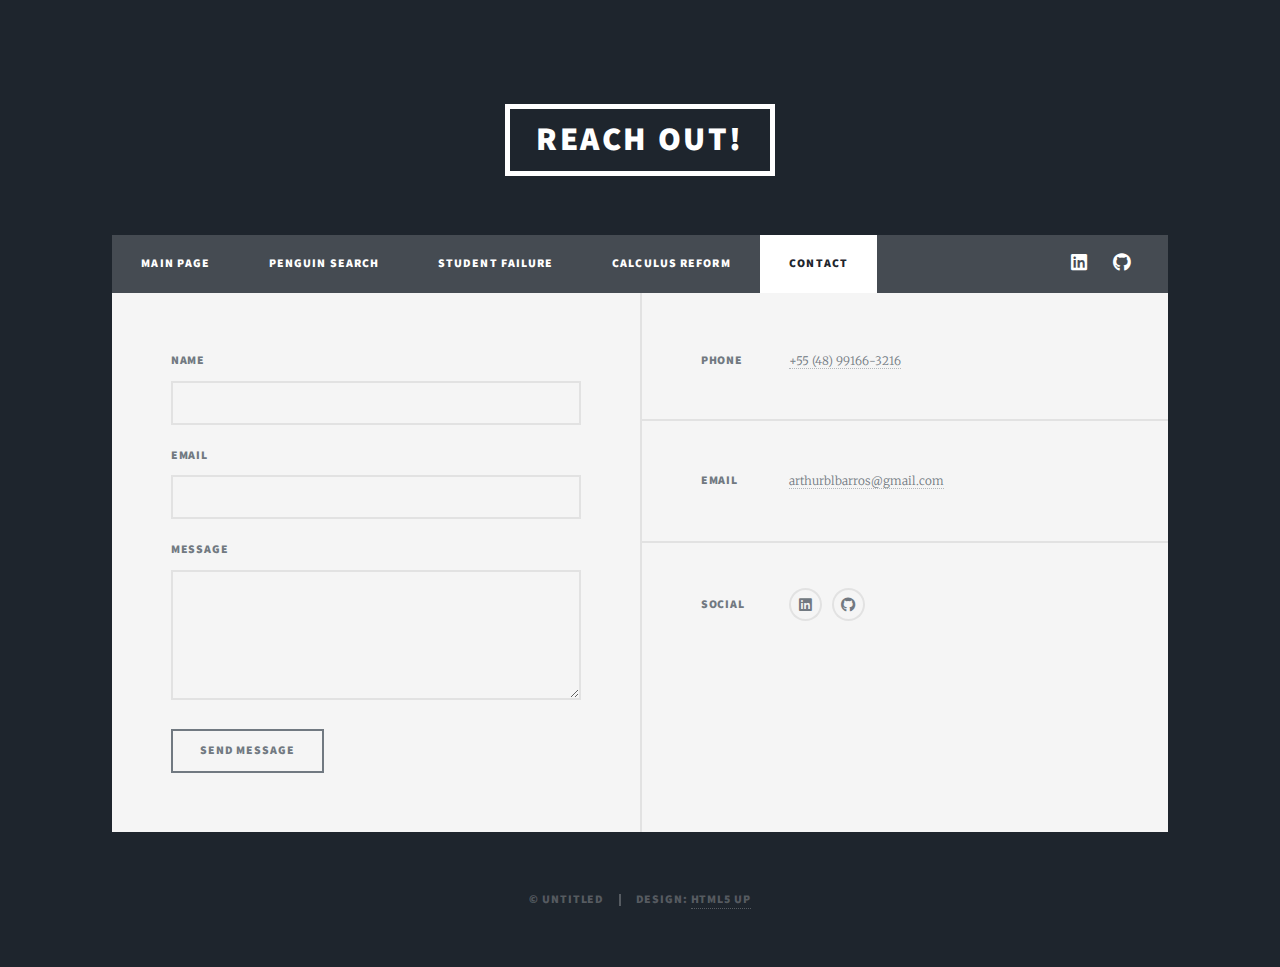
<file: contact.html>
<!DOCTYPE HTML>
<!--
	Massively by HTML5 UP
	html5up.net | @ajlkn
	Free for personal and commercial use under the CCA 3.0 license (html5up.net/license)
-->
<html>
	<head>
		<title>Portfolio - Contact</title>
		<link rel="icon" type="image/x-icon" href="/images/favicon.ico">
		<meta charset="utf-8" />
		<meta name="viewport" content="width=device-width, initial-scale=1, user-scalable=no" />
		<link rel="stylesheet" href="assets/css/main.css" />
		<noscript><link rel="stylesheet" href="assets/css/noscript.css" /></noscript>
	</head>
	<body class="is-preload">

				<!-- Header -->
					<header id="header">
						<a href="index.html" class="logo">reach out!</a>
					</header>

				<!-- Nav -->
					<nav id="nav">
						<ul class="links">
							<li><a href="index.html">Main Page</a></li>
							<li><a href="computer-vision.html">Penguin Search</a></li>
							<li><a href="student-failure.html">Student Failure</a></li>
							<li><a href="calculus-reform.html">Calculus reform</a></li>
							<li class="active"><a href="contact.html">contact</a></li>
						</ul>
						<ul class="icons">
							<li><a href="https://www.linkedin.com/in/arthurleitedebarros/" class="icon brands fa-linkedin"><span class="label">Linkedin</span></a></li>
							<li><a href="https://github.com/Arthur-barretto" class="icon brands fa-github"><span class="label">Github</span></a></li>
						</ul>
					</nav>
				<!-- Footer -->
					<footer id="footer">
						<section>
							<form method="post" action="#">
								<div class="fields">
									<div class="field">
										<label for="name">Name</label>
										<input type="text" name="name" id="name" />
									</div>
									<div class="field">
										<label for="email">Email</label>
										<input type="text" name="email" id="email" />
									</div>
									<div class="field">
										<label for="message">Message</label>
										<textarea name="message" id="message" rows="3"></textarea>
									</div>
								</div>
								<ul class="actions">
									<li><input type="submit" value="Send Message" /></li>
								</ul>
							</form>
						</section>
						<section class="split contact">
							<section class="alt">
								<h3>Phone</h3>
								<p><a href="#">+55 (48) 99166-3216</a></p>
							</section>
							<section>
								<h3>Email</h3>
								<p><a href="#">arthurblbarros@gmail.com</a></p>
							</section>
							<section>
								<h3>Social</h3>
								<ul class="icons alt">
									<li><a href="https://www.linkedin.com/in/arthurleitedebarros/" class="icon brands alt fa-linkedin"><span class="label">Linkedin</span></a></li>
									<li><a href="https://github.com/Arthur-barretto" class="icon brands alt fa-github"><span class="label">GitHub</span></a></li>
								</ul>
							</section>
						</section>
					</footer>

				<!-- Copyright -->
					<div id="copyright">
						<ul><li>&copy; Untitled</li><li>Design: <a href="https://html5up.net">HTML5 UP</a></li></ul>
					</div>

			</div>

		<!-- Scripts -->
			<script src="assets/js/jquery.min.js"></script>
			<script src="assets/js/jquery.scrollex.min.js"></script>
			<script src="assets/js/jquery.scrolly.min.js"></script>
			<script src="assets/js/browser.min.js"></script>
			<script src="assets/js/breakpoints.min.js"></script>
			<script src="assets/js/util.js"></script>
			<script src="assets/js/main.js"></script>

	</body>
</html>
</file>
<file: assets/css/main.css>
@import url(fontawesome-all.min.css);
@import url("https://fonts.googleapis.com/css?family=Merriweather:300,700,300italic,700italic|Source+Sans+Pro:900");

/*
	Massively by HTML5 UP
	html5up.net | @ajlkn
	Free for personal and commercial use under the CCA 3.0 license (html5up.net/license)
*/

html, body, div, span, applet, object,
iframe, h1, h2, h3, h4, h5, h6, p, blockquote,
pre, a, abbr, acronym, address, big, cite,
code, del, dfn, em, img, ins, kbd, q, s, samp,
small, strike, strong, sub, sup, tt, var, b,
u, i, center, dl, dt, dd, ol, ul, li, fieldset,
form, label, legend, table, caption, tbody,
tfoot, thead, tr, th, td, article, aside,
canvas, details, embed, figure, figcaption,
footer, header, hgroup, menu, nav, output, ruby,
section, summary, time, mark, audio, video {
	margin: 0;
	padding: 0;
	border: 0;
	font-size: 100%;
	font: inherit;
	vertical-align: baseline;}

article, aside, details, figcaption, figure,
footer, header, hgroup, menu, nav, section {
	display: block;}

body {
	line-height: 1;
}

ol, ul {
	list-style: none;
}

blockquote, q {
	quotes: none;
}

	blockquote:before, blockquote:after, q:before, q:after {
		content: '';
		content: none;
	}

table {
	border-collapse: collapse;
	border-spacing: 0;
}

body {
	-webkit-text-size-adjust: none;
}

mark {
	background-color: transparent;
	color: inherit;
}

input::-moz-focus-inner {
	border: 0;
	padding: 0;
}

input, select, textarea {
	-moz-appearance: none;
	-webkit-appearance: none;
	-ms-appearance: none;
	appearance: none;
}

/* Basic */

	@-ms-viewport {
		width: device-width;
	}

	body {
		-ms-overflow-style: scrollbar;
	}

	@media screen and (max-width: 480px) {

		html, body {
			min-width: 320px;
		}

	}

	html {
		box-sizing: border-box;
	}

	*, *:before, *:after {
		box-sizing: inherit;
	}

	body {
		background-color: #1e252d;
	}

		body.is-preload *, body.is-preload *:before, body.is-preload *:after {
			-moz-animation: none !important;
			-webkit-animation: none !important;
			-ms-animation: none !important;
			animation: none !important;
			-moz-transition: none !important;
			-webkit-transition: none !important;
			-ms-transition: none !important;
			transition: none !important;
		}

/* Type */

	html {
		font-size: 16pt;
	}

		@media screen and (max-width: 1680px) {

			html {
				font-size: 12pt;
			}

		}

		@media screen and (max-width: 1280px) {

			html {
				font-size: 11pt;
			}

		}

		@media screen and (max-width: 360px) {

			html {
				font-size: 10pt;
			}

		}

	body {
		color: #212931;
	}

	body, input, select, textarea {
		font-family: "Merriweather", Georgia, serif;
		font-weight: 300;
		font-size: 1rem;
		line-height: 2.375;
	}

	a {
		-moz-transition: color 0.2s ease-in-out, background-color 0.2s ease-in-out, border-color 0.2s ease-in-out, box-shadow 0.2s ease-in-out;
		-webkit-transition: color 0.2s ease-in-out, background-color 0.2s ease-in-out, border-color 0.2s ease-in-out, box-shadow 0.2s ease-in-out;
		-ms-transition: color 0.2s ease-in-out, background-color 0.2s ease-in-out, border-color 0.2s ease-in-out, box-shadow 0.2s ease-in-out;
		transition: color 0.2s ease-in-out, background-color 0.2s ease-in-out, border-color 0.2s ease-in-out, box-shadow 0.2s ease-in-out;
		border-bottom: dotted 1px;
		text-decoration: none;
	}

		a:hover {
			border-bottom-color: transparent;
		}

	strong, b {
		font-weight: 600;
	}

	em, i {
		font-style: italic;
	}

	p {
		text-align: justify;
		margin: 0 0 2rem 0;
	}

	h1, h2, h3, h4, h5, h6 {
		font-family: "Source Sans Pro", Helvetica, sans-serif;
		font-weight: 900;
		line-height: 1.5;
		letter-spacing: 0.075em;
		text-transform: uppercase;
		margin: 0 0 1rem 0;
	}

		h1 a, h2 a, h3 a, h4 a, h5 a, h6 a {
			border-bottom: 0;
			color: inherit;
			text-decoration: none;
		}

	h1 {
		font-size: 4rem;
		line-height: 1.1;
		margin: 0 0 2rem 0;
	}

	h2 {
		font-size: 1.75rem;
		line-height: 1.3;
		margin: 0 0 1.5rem 0;
	}

	h3 {
		font-size: 1.25rem;
		margin: 0 0 1.5rem 0;
	}

	h4 {
		font-size: 1rem;
	}

	h5 {
		font-size: 0.9rem;
	}

	h6 {
		font-size: 0.8rem;
	}

	sub {
		font-size: 0.8rem;
		position: relative;
		top: 0.5rem;
	}

	sup {
		font-size: 0.8rem;
		position: relative;
		top: -0.5rem;
	}

	blockquote {
		border-left: solid 4px;
		font-style: italic;
		margin: 0 0 2rem 0;
		padding: 0.5rem 0 0.5rem 2rem;
	}

	code {
		border: solid 2px;
		font-family: "Courier New", monospace;
		font-size: 0.9rem;
		margin: 0 0.25rem;
		padding: 0.25rem 0.65rem;
	}

	pre {
		-webkit-overflow-scrolling: touch;
		font-family: "Courier New", monospace;
		font-size: 0.9rem;
		margin: 0 0 2rem 0;
	}

		pre code {
			display: block;
			line-height: 1.75;
			padding: 1rem 1.5rem;
			overflow-x: auto;
		}

	hr {
		border: 0;
		border-bottom: solid 2px;
		margin: 3rem 0;
	}

		hr.major {
			margin: 5rem 0;
		}

	.align-left {
		text-align: left;
	}

	.align-center {
		text-align: center;
	}

	.align-right {
		text-align: right;
	}

	input, select, textarea {
		color: #212931;
	}

	a {
		color: #212931;
		border-bottom-color: rgba(33, 41, 49, 0.5);
	}

		a:hover {
			border-bottom-color: transparent;
			color: #18bfef !important;
		}

	strong, b {
		color: #212931;
	}

	h1, h2, h3, h4, h5, h6 {
		color: #212931;
	}

	blockquote {
		border-left-color: #eeeeee;
	}

	code {
		background: rgba(220, 220, 220, 0.25);
		border-color: #eeeeee;
	}

	hr {
		border-bottom-color: #eeeeee;
	}

/* Row */

	.row {
		display: flex;
		flex-wrap: wrap;
		box-sizing: border-box;
		align-items: stretch;
	}

		.row > * {
			box-sizing: border-box;
		}

		.row.gtr-uniform > * > :last-child {
			margin-bottom: 0;
		}

		.row.aln-left {
			justify-content: flex-start;
		}

		.row.aln-center {
			justify-content: center;
		}

		.row.aln-right {
			justify-content: flex-end;
		}

		.row.aln-top {
			align-items: flex-start;
		}

		.row.aln-middle {
			align-items: center;
		}

		.row.aln-bottom {
			align-items: flex-end;
		}

		.row > .imp {
			order: -1;
		}

		.row > .col-1 {
			width: 8.33333%;
		}

		.row > .off-1 {
			margin-left: 8.33333%;
		}

		.row > .col-2 {
			width: 16.66667%;
		}

		.row > .off-2 {
			margin-left: 16.66667%;
		}

		.row > .col-3 {
			width: 25%;
		}

		.row > .off-3 {
			margin-left: 25%;
		}

		.row > .col-4 {
			width: 33.33333%;
		}

		.row > .off-4 {
			margin-left: 33.33333%;
		}

		.row > .col-5 {
			width: 41.66667%;
		}

		.row > .off-5 {
			margin-left: 41.66667%;
		}

		.row > .col-6 {
			width: 50%;
		}

		.row > .off-6 {
			margin-left: 50%;
		}

		.row > .col-7 {
			width: 58.33333%;
		}

		.row > .off-7 {
			margin-left: 58.33333%;
		}

		.row > .col-8 {
			width: 66.66667%;
		}

		.row > .off-8 {
			margin-left: 66.66667%;
		}

		.row > .col-9 {
			width: 75%;
		}

		.row > .off-9 {
			margin-left: 75%;
		}

		.row > .col-10 {
			width: 83.33333%;
		}

		.row > .off-10 {
			margin-left: 83.33333%;
		}

		.row > .col-11 {
			width: 91.66667%;
		}

		.row > .off-11 {
			margin-left: 91.66667%;
		}

		.row > .col-12 {
			width: 100%;
		}

		.row > .off-12 {
			margin-left: 100%;
		}

		.row.gtr-0 {
			margin-top: 0;
			margin-left: 0rem;
		}

			.row.gtr-0 > * {
				padding: 0 0 0 0rem;
			}

			.row.gtr-0.gtr-uniform {
				margin-top: 0rem;
			}

				.row.gtr-0.gtr-uniform > * {
					padding-top: 0rem;
				}

		.row.gtr-25 {
			margin-top: 0;
			margin-left: -0.375rem;
		}

			.row.gtr-25 > * {
				padding: 0 0 0 0.375rem;
			}

			.row.gtr-25.gtr-uniform {
				margin-top: -0.375rem;
			}

				.row.gtr-25.gtr-uniform > * {
					padding-top: 0.375rem;
				}

		.row.gtr-50 {
			margin-top: 0;
			margin-left: -0.75rem;
		}

			.row.gtr-50 > * {
				padding: 0 0 0 0.75rem;
			}

			.row.gtr-50.gtr-uniform {
				margin-top: -0.75rem;
			}

				.row.gtr-50.gtr-uniform > * {
					padding-top: 0.75rem;
				}

		.row {
			margin-top: 0;
			margin-left: -1.5rem;
		}

			.row > * {
				padding: 0 0 0 1.5rem;
			}

			.row.gtr-uniform {
				margin-top: -1.5rem;
			}

				.row.gtr-uniform > * {
					padding-top: 1.5rem;
				}

		.row.gtr-150 {
			margin-top: 0;
			margin-left: -2.25rem;
		}

			.row.gtr-150 > * {
				padding: 0 0 0 2.25rem;
			}

			.row.gtr-150.gtr-uniform {
				margin-top: -2.25rem;
			}

				.row.gtr-150.gtr-uniform > * {
					padding-top: 2.25rem;
				}

		.row.gtr-200 {
			margin-top: 0;
			margin-left: -3rem;
		}

			.row.gtr-200 > * {
				padding: 0 0 0 3rem;
			}

			.row.gtr-200.gtr-uniform {
				margin-top: -3rem;
			}

				.row.gtr-200.gtr-uniform > * {
					padding-top: 3rem;
				}

		@media screen and (max-width: 1680px) {

			.row {
				display: flex;
				flex-wrap: wrap;
				box-sizing: border-box;
				align-items: stretch;
			}

				.row > * {
					box-sizing: border-box;
				}

				.row.gtr-uniform > * > :last-child {
					margin-bottom: 0;
				}

				.row.aln-left {
					justify-content: flex-start;
				}

				.row.aln-center {
					justify-content: center;
				}

				.row.aln-right {
					justify-content: flex-end;
				}

				.row.aln-top {
					align-items: flex-start;
				}

				.row.aln-middle {
					align-items: center;
				}

				.row.aln-bottom {
					align-items: flex-end;
				}

				.row > .imp-xlarge {
					order: -1;
				}

				.row > .col-1-xlarge {
					width: 8.33333%;
				}

				.row > .off-1-xlarge {
					margin-left: 8.33333%;
				}

				.row > .col-2-xlarge {
					width: 16.66667%;
				}

				.row > .off-2-xlarge {
					margin-left: 16.66667%;
				}

				.row > .col-3-xlarge {
					width: 25%;
				}

				.row > .off-3-xlarge {
					margin-left: 25%;
				}

				.row > .col-4-xlarge {
					width: 33.33333%;
				}

				.row > .off-4-xlarge {
					margin-left: 33.33333%;
				}

				.row > .col-5-xlarge {
					width: 41.66667%;
				}

				.row > .off-5-xlarge {
					margin-left: 41.66667%;
				}

				.row > .col-6-xlarge {
					width: 50%;
				}

				.row > .off-6-xlarge {
					margin-left: 50%;
				}

				.row > .col-7-xlarge {
					width: 58.33333%;
				}

				.row > .off-7-xlarge {
					margin-left: 58.33333%;
				}

				.row > .col-8-xlarge {
					width: 66.66667%;
				}

				.row > .off-8-xlarge {
					margin-left: 66.66667%;
				}

				.row > .col-9-xlarge {
					width: 75%;
				}

				.row > .off-9-xlarge {
					margin-left: 75%;
				}

				.row > .col-10-xlarge {
					width: 83.33333%;
				}

				.row > .off-10-xlarge {
					margin-left: 83.33333%;
				}

				.row > .col-11-xlarge {
					width: 91.66667%;
				}

				.row > .off-11-xlarge {
					margin-left: 91.66667%;
				}

				.row > .col-12-xlarge {
					width: 100%;
				}

				.row > .off-12-xlarge {
					margin-left: 100%;
				}

				.row.gtr-0 {
					margin-top: 0;
					margin-left: 0rem;
				}

					.row.gtr-0 > * {
						padding: 0 0 0 0rem;
					}

					.row.gtr-0.gtr-uniform {
						margin-top: 0rem;
					}

						.row.gtr-0.gtr-uniform > * {
							padding-top: 0rem;
						}

				.row.gtr-25 {
					margin-top: 0;
					margin-left: -0.375rem;
				}

					.row.gtr-25 > * {
						padding: 0 0 0 0.375rem;
					}

					.row.gtr-25.gtr-uniform {
						margin-top: -0.375rem;
					}

						.row.gtr-25.gtr-uniform > * {
							padding-top: 0.375rem;
						}

				.row.gtr-50 {
					margin-top: 0;
					margin-left: -0.75rem;
				}

					.row.gtr-50 > * {
						padding: 0 0 0 0.75rem;
					}

					.row.gtr-50.gtr-uniform {
						margin-top: -0.75rem;
					}

						.row.gtr-50.gtr-uniform > * {
							padding-top: 0.75rem;
						}

				.row {
					margin-top: 0;
					margin-left: -1.5rem;
				}

					.row > * {
						padding: 0 0 0 1.5rem;
					}

					.row.gtr-uniform {
						margin-top: -1.5rem;
					}

						.row.gtr-uniform > * {
							padding-top: 1.5rem;
						}

				.row.gtr-150 {
					margin-top: 0;
					margin-left: -2.25rem;
				}

					.row.gtr-150 > * {
						padding: 0 0 0 2.25rem;
					}

					.row.gtr-150.gtr-uniform {
						margin-top: -2.25rem;
					}

						.row.gtr-150.gtr-uniform > * {
							padding-top: 2.25rem;
						}

				.row.gtr-200 {
					margin-top: 0;
					margin-left: -3rem;
				}

					.row.gtr-200 > * {
						padding: 0 0 0 3rem;
					}

					.row.gtr-200.gtr-uniform {
						margin-top: -3rem;
					}

						.row.gtr-200.gtr-uniform > * {
							padding-top: 3rem;
						}

		}

		@media screen and (max-width: 1280px) {

			.row {
				display: flex;
				flex-wrap: wrap;
				box-sizing: border-box;
				align-items: stretch;
			}

				.row > * {
					box-sizing: border-box;
				}

				.row.gtr-uniform > * > :last-child {
					margin-bottom: 0;
				}

				.row.aln-left {
					justify-content: flex-start;
				}

				.row.aln-center {
					justify-content: center;
				}

				.row.aln-right {
					justify-content: flex-end;
				}

				.row.aln-top {
					align-items: flex-start;
				}

				.row.aln-middle {
					align-items: center;
				}

				.row.aln-bottom {
					align-items: flex-end;
				}

				.row > .imp-large {
					order: -1;
				}

				.row > .col-1-large {
					width: 8.33333%;
				}

				.row > .off-1-large {
					margin-left: 8.33333%;
				}

				.row > .col-2-large {
					width: 16.66667%;
				}

				.row > .off-2-large {
					margin-left: 16.66667%;
				}

				.row > .col-3-large {
					width: 25%;
				}

				.row > .off-3-large {
					margin-left: 25%;
				}

				.row > .col-4-large {
					width: 33.33333%;
				}

				.row > .off-4-large {
					margin-left: 33.33333%;
				}

				.row > .col-5-large {
					width: 41.66667%;
				}

				.row > .off-5-large {
					margin-left: 41.66667%;
				}

				.row > .col-6-large {
					width: 50%;
				}

				.row > .off-6-large {
					margin-left: 50%;
				}

				.row > .col-7-large {
					width: 58.33333%;
				}

				.row > .off-7-large {
					margin-left: 58.33333%;
				}

				.row > .col-8-large {
					width: 66.66667%;
				}

				.row > .off-8-large {
					margin-left: 66.66667%;
				}

				.row > .col-9-large {
					width: 75%;
				}

				.row > .off-9-large {
					margin-left: 75%;
				}

				.row > .col-10-large {
					width: 83.33333%;
				}

				.row > .off-10-large {
					margin-left: 83.33333%;
				}

				.row > .col-11-large {
					width: 91.66667%;
				}

				.row > .off-11-large {
					margin-left: 91.66667%;
				}

				.row > .col-12-large {
					width: 100%;
				}

				.row > .off-12-large {
					margin-left: 100%;
				}

				.row.gtr-0 {
					margin-top: 0;
					margin-left: 0rem;
				}

					.row.gtr-0 > * {
						padding: 0 0 0 0rem;
					}

					.row.gtr-0.gtr-uniform {
						margin-top: 0rem;
					}

						.row.gtr-0.gtr-uniform > * {
							padding-top: 0rem;
						}

				.row.gtr-25 {
					margin-top: 0;
					margin-left: -0.375rem;
				}

					.row.gtr-25 > * {
						padding: 0 0 0 0.375rem;
					}

					.row.gtr-25.gtr-uniform {
						margin-top: -0.375rem;
					}

						.row.gtr-25.gtr-uniform > * {
							padding-top: 0.375rem;
						}

				.row.gtr-50 {
					margin-top: 0;
					margin-left: -0.75rem;
				}

					.row.gtr-50 > * {
						padding: 0 0 0 0.75rem;
					}

					.row.gtr-50.gtr-uniform {
						margin-top: -0.75rem;
					}

						.row.gtr-50.gtr-uniform > * {
							padding-top: 0.75rem;
						}

				.row {
					margin-top: 0;
					margin-left: -1.5rem;
				}

					.row > * {
						padding: 0 0 0 1.5rem;
					}

					.row.gtr-uniform {
						margin-top: -1.5rem;
					}

						.row.gtr-uniform > * {
							padding-top: 1.5rem;
						}

				.row.gtr-150 {
					margin-top: 0;
					margin-left: -2.25rem;
				}

					.row.gtr-150 > * {
						padding: 0 0 0 2.25rem;
					}

					.row.gtr-150.gtr-uniform {
						margin-top: -2.25rem;
					}

						.row.gtr-150.gtr-uniform > * {
							padding-top: 2.25rem;
						}

				.row.gtr-200 {
					margin-top: 0;
					margin-left: -3rem;
				}

					.row.gtr-200 > * {
						padding: 0 0 0 3rem;
					}

					.row.gtr-200.gtr-uniform {
						margin-top: -3rem;
					}

						.row.gtr-200.gtr-uniform > * {
							padding-top: 3rem;
						}

		}

		@media screen and (max-width: 980px) {

			.row {
				display: flex;
				flex-wrap: wrap;
				box-sizing: border-box;
				align-items: stretch;
			}

				.row > * {
					box-sizing: border-box;
				}

				.row.gtr-uniform > * > :last-child {
					margin-bottom: 0;
				}

				.row.aln-left {
					justify-content: flex-start;
				}

				.row.aln-center {
					justify-content: center;
				}

				.row.aln-right {
					justify-content: flex-end;
				}

				.row.aln-top {
					align-items: flex-start;
				}

				.row.aln-middle {
					align-items: center;
				}

				.row.aln-bottom {
					align-items: flex-end;
				}

				.row > .imp-medium {
					order: -1;
				}

				.row > .col-1-medium {
					width: 8.33333%;
				}

				.row > .off-1-medium {
					margin-left: 8.33333%;
				}

				.row > .col-2-medium {
					width: 16.66667%;
				}

				.row > .off-2-medium {
					margin-left: 16.66667%;
				}

				.row > .col-3-medium {
					width: 25%;
				}

				.row > .off-3-medium {
					margin-left: 25%;
				}

				.row > .col-4-medium {
					width: 33.33333%;
				}

				.row > .off-4-medium {
					margin-left: 33.33333%;
				}

				.row > .col-5-medium {
					width: 41.66667%;
				}

				.row > .off-5-medium {
					margin-left: 41.66667%;
				}

				.row > .col-6-medium {
					width: 50%;
				}

				.row > .off-6-medium {
					margin-left: 50%;
				}

				.row > .col-7-medium {
					width: 58.33333%;
				}

				.row > .off-7-medium {
					margin-left: 58.33333%;
				}

				.row > .col-8-medium {
					width: 66.66667%;
				}

				.row > .off-8-medium {
					margin-left: 66.66667%;
				}

				.row > .col-9-medium {
					width: 75%;
				}

				.row > .off-9-medium {
					margin-left: 75%;
				}

				.row > .col-10-medium {
					width: 83.33333%;
				}

				.row > .off-10-medium {
					margin-left: 83.33333%;
				}

				.row > .col-11-medium {
					width: 91.66667%;
				}

				.row > .off-11-medium {
					margin-left: 91.66667%;
				}

				.row > .col-12-medium {
					width: 100%;
				}

				.row > .off-12-medium {
					margin-left: 100%;
				}

				.row.gtr-0 {
					margin-top: 0;
					margin-left: 0rem;
				}

					.row.gtr-0 > * {
						padding: 0 0 0 0rem;
					}

					.row.gtr-0.gtr-uniform {
						margin-top: 0rem;
					}

						.row.gtr-0.gtr-uniform > * {
							padding-top: 0rem;
						}

				.row.gtr-25 {
					margin-top: 0;
					margin-left: -0.375rem;
				}

					.row.gtr-25 > * {
						padding: 0 0 0 0.375rem;
					}

					.row.gtr-25.gtr-uniform {
						margin-top: -0.375rem;
					}

						.row.gtr-25.gtr-uniform > * {
							padding-top: 0.375rem;
						}

				.row.gtr-50 {
					margin-top: 0;
					margin-left: -0.75rem;
				}

					.row.gtr-50 > * {
						padding: 0 0 0 0.75rem;
					}

					.row.gtr-50.gtr-uniform {
						margin-top: -0.75rem;
					}

						.row.gtr-50.gtr-uniform > * {
							padding-top: 0.75rem;
						}

				.row {
					margin-top: 0;
					margin-left: -1.5rem;
				}

					.row > * {
						padding: 0 0 0 1.5rem;
					}

					.row.gtr-uniform {
						margin-top: -1.5rem;
					}

						.row.gtr-uniform > * {
							padding-top: 1.5rem;
						}

				.row.gtr-150 {
					margin-top: 0;
					margin-left: -2.25rem;
				}

					.row.gtr-150 > * {
						padding: 0 0 0 2.25rem;
					}

					.row.gtr-150.gtr-uniform {
						margin-top: -2.25rem;
					}

						.row.gtr-150.gtr-uniform > * {
							padding-top: 2.25rem;
						}

				.row.gtr-200 {
					margin-top: 0;
					margin-left: -3rem;
				}

					.row.gtr-200 > * {
						padding: 0 0 0 3rem;
					}

					.row.gtr-200.gtr-uniform {
						margin-top: -3rem;
					}

						.row.gtr-200.gtr-uniform > * {
							padding-top: 3rem;
						}

		}

		@media screen and (max-width: 736px) {

			.row {
				display: flex;
				flex-wrap: wrap;
				box-sizing: border-box;
				align-items: stretch;
			}

				.row > * {
					box-sizing: border-box;
				}

				.row.gtr-uniform > * > :last-child {
					margin-bottom: 0;
				}

				.row.aln-left {
					justify-content: flex-start;
				}

				.row.aln-center {
					justify-content: center;
				}

				.row.aln-right {
					justify-content: flex-end;
				}

				.row.aln-top {
					align-items: flex-start;
				}

				.row.aln-middle {
					align-items: center;
				}

				.row.aln-bottom {
					align-items: flex-end;
				}

				.row > .imp-small {
					order: -1;
				}

				.row > .col-1-small {
					width: 8.33333%;
				}

				.row > .off-1-small {
					margin-left: 8.33333%;
				}

				.row > .col-2-small {
					width: 16.66667%;
				}

				.row > .off-2-small {
					margin-left: 16.66667%;
				}

				.row > .col-3-small {
					width: 25%;
				}

				.row > .off-3-small {
					margin-left: 25%;
				}

				.row > .col-4-small {
					width: 33.33333%;
				}

				.row > .off-4-small {
					margin-left: 33.33333%;
				}

				.row > .col-5-small {
					width: 41.66667%;
				}

				.row > .off-5-small {
					margin-left: 41.66667%;
				}

				.row > .col-6-small {
					width: 50%;
				}

				.row > .off-6-small {
					margin-left: 50%;
				}

				.row > .col-7-small {
					width: 58.33333%;
				}

				.row > .off-7-small {
					margin-left: 58.33333%;
				}

				.row > .col-8-small {
					width: 66.66667%;
				}

				.row > .off-8-small {
					margin-left: 66.66667%;
				}

				.row > .col-9-small {
					width: 75%;
				}

				.row > .off-9-small {
					margin-left: 75%;
				}

				.row > .col-10-small {
					width: 83.33333%;
				}

				.row > .off-10-small {
					margin-left: 83.33333%;
				}

				.row > .col-11-small {
					width: 91.66667%;
				}

				.row > .off-11-small {
					margin-left: 91.66667%;
				}

				.row > .col-12-small {
					width: 100%;
				}

				.row > .off-12-small {
					margin-left: 100%;
				}

				.row.gtr-0 {
					margin-top: 0;
					margin-left: 0rem;
				}

					.row.gtr-0 > * {
						padding: 0 0 0 0rem;
					}

					.row.gtr-0.gtr-uniform {
						margin-top: 0rem;
					}

						.row.gtr-0.gtr-uniform > * {
							padding-top: 0rem;
						}

				.row.gtr-25 {
					margin-top: 0;
					margin-left: -0.375rem;
				}

					.row.gtr-25 > * {
						padding: 0 0 0 0.375rem;
					}

					.row.gtr-25.gtr-uniform {
						margin-top: -0.375rem;
					}

						.row.gtr-25.gtr-uniform > * {
							padding-top: 0.375rem;
						}

				.row.gtr-50 {
					margin-top: 0;
					margin-left: -0.75rem;
				}

					.row.gtr-50 > * {
						padding: 0 0 0 0.75rem;
					}

					.row.gtr-50.gtr-uniform {
						margin-top: -0.75rem;
					}

						.row.gtr-50.gtr-uniform > * {
							padding-top: 0.75rem;
						}

				.row {
					margin-top: 0;
					margin-left: -1.5rem;
				}

					.row > * {
						padding: 0 0 0 1.5rem;
					}

					.row.gtr-uniform {
						margin-top: -1.5rem;
					}

						.row.gtr-uniform > * {
							padding-top: 1.5rem;
						}

				.row.gtr-150 {
					margin-top: 0;
					margin-left: -2.25rem;
				}

					.row.gtr-150 > * {
						padding: 0 0 0 2.25rem;
					}

					.row.gtr-150.gtr-uniform {
						margin-top: -2.25rem;
					}

						.row.gtr-150.gtr-uniform > * {
							padding-top: 2.25rem;
						}

				.row.gtr-200 {
					margin-top: 0;
					margin-left: -3rem;
				}

					.row.gtr-200 > * {
						padding: 0 0 0 3rem;
					}

					.row.gtr-200.gtr-uniform {
						margin-top: -3rem;
					}

						.row.gtr-200.gtr-uniform > * {
							padding-top: 3rem;
						}

		}

		@media screen and (max-width: 480px) {

			.row {
				display: flex;
				flex-wrap: wrap;
				box-sizing: border-box;
				align-items: stretch;
			}

				.row > * {
					box-sizing: border-box;
				}

				.row.gtr-uniform > * > :last-child {
					margin-bottom: 0;
				}

				.row.aln-left {
					justify-content: flex-start;
				}

				.row.aln-center {
					justify-content: center;
				}

				.row.aln-right {
					justify-content: flex-end;
				}

				.row.aln-top {
					align-items: flex-start;
				}

				.row.aln-middle {
					align-items: center;
				}

				.row.aln-bottom {
					align-items: flex-end;
				}

				.row > .imp-xsmall {
					order: -1;
				}

				.row > .col-1-xsmall {
					width: 8.33333%;
				}

				.row > .off-1-xsmall {
					margin-left: 8.33333%;
				}

				.row > .col-2-xsmall {
					width: 16.66667%;
				}

				.row > .off-2-xsmall {
					margin-left: 16.66667%;
				}

				.row > .col-3-xsmall {
					width: 25%;
				}

				.row > .off-3-xsmall {
					margin-left: 25%;
				}

				.row > .col-4-xsmall {
					width: 33.33333%;
				}

				.row > .off-4-xsmall {
					margin-left: 33.33333%;
				}

				.row > .col-5-xsmall {
					width: 41.66667%;
				}

				.row > .off-5-xsmall {
					margin-left: 41.66667%;
				}

				.row > .col-6-xsmall {
					width: 50%;
				}

				.row > .off-6-xsmall {
					margin-left: 50%;
				}

				.row > .col-7-xsmall {
					width: 58.33333%;
				}

				.row > .off-7-xsmall {
					margin-left: 58.33333%;
				}

				.row > .col-8-xsmall {
					width: 66.66667%;
				}

				.row > .off-8-xsmall {
					margin-left: 66.66667%;
				}

				.row > .col-9-xsmall {
					width: 75%;
				}

				.row > .off-9-xsmall {
					margin-left: 75%;
				}

				.row > .col-10-xsmall {
					width: 83.33333%;
				}

				.row > .off-10-xsmall {
					margin-left: 83.33333%;
				}

				.row > .col-11-xsmall {
					width: 91.66667%;
				}

				.row > .off-11-xsmall {
					margin-left: 91.66667%;
				}

				.row > .col-12-xsmall {
					width: 100%;
				}

				.row > .off-12-xsmall {
					margin-left: 100%;
				}

				.row.gtr-0 {
					margin-top: 0;
					margin-left: 0rem;
				}

					.row.gtr-0 > * {
						padding: 0 0 0 0rem;
					}

					.row.gtr-0.gtr-uniform {
						margin-top: 0rem;
					}

						.row.gtr-0.gtr-uniform > * {
							padding-top: 0rem;
						}

				.row.gtr-25 {
					margin-top: 0;
					margin-left: -0.375rem;
				}

					.row.gtr-25 > * {
						padding: 0 0 0 0.375rem;
					}

					.row.gtr-25.gtr-uniform {
						margin-top: -0.375rem;
					}

						.row.gtr-25.gtr-uniform > * {
							padding-top: 0.375rem;
						}

				.row.gtr-50 {
					margin-top: 0;
					margin-left: -0.75rem;
				}

					.row.gtr-50 > * {
						padding: 0 0 0 0.75rem;
					}

					.row.gtr-50.gtr-uniform {
						margin-top: -0.75rem;
					}

						.row.gtr-50.gtr-uniform > * {
							padding-top: 0.75rem;
						}

				.row {
					margin-top: 0;
					margin-left: -1.5rem;
				}

					.row > * {
						padding: 0 0 0 1.5rem;
					}

					.row.gtr-uniform {
						margin-top: -1.5rem;
					}

						.row.gtr-uniform > * {
							padding-top: 1.5rem;
						}

				.row.gtr-150 {
					margin-top: 0;
					margin-left: -2.25rem;
				}

					.row.gtr-150 > * {
						padding: 0 0 0 2.25rem;
					}

					.row.gtr-150.gtr-uniform {
						margin-top: -2.25rem;
					}

						.row.gtr-150.gtr-uniform > * {
							padding-top: 2.25rem;
						}

				.row.gtr-200 {
					margin-top: 0;
					margin-left: -3rem;
				}

					.row.gtr-200 > * {
						padding: 0 0 0 3rem;
					}

					.row.gtr-200.gtr-uniform {
						margin-top: -3rem;
					}

						.row.gtr-200.gtr-uniform > * {
							padding-top: 3rem;
						}

		}

		@media screen and (max-width: 360px) {

			.row {
				display: flex;
				flex-wrap: wrap;
				box-sizing: border-box;
				align-items: stretch;
			}

				.row > * {
					box-sizing: border-box;
				}

				.row.gtr-uniform > * > :last-child {
					margin-bottom: 0;
				}

				.row.aln-left {
					justify-content: flex-start;
				}

				.row.aln-center {
					justify-content: center;
				}

				.row.aln-right {
					justify-content: flex-end;
				}

				.row.aln-top {
					align-items: flex-start;
				}

				.row.aln-middle {
					align-items: center;
				}

				.row.aln-bottom {
					align-items: flex-end;
				}

				.row > .imp-xxsmall {
					order: -1;
				}

				.row > .col-1-xxsmall {
					width: 8.33333%;
				}

				.row > .off-1-xxsmall {
					margin-left: 8.33333%;
				}

				.row > .col-2-xxsmall {
					width: 16.66667%;
				}

				.row > .off-2-xxsmall {
					margin-left: 16.66667%;
				}

				.row > .col-3-xxsmall {
					width: 25%;
				}

				.row > .off-3-xxsmall {
					margin-left: 25%;
				}

				.row > .col-4-xxsmall {
					width: 33.33333%;
				}

				.row > .off-4-xxsmall {
					margin-left: 33.33333%;
				}

				.row > .col-5-xxsmall {
					width: 41.66667%;
				}

				.row > .off-5-xxsmall {
					margin-left: 41.66667%;
				}

				.row > .col-6-xxsmall {
					width: 50%;
				}

				.row > .off-6-xxsmall {
					margin-left: 50%;
				}

				.row > .col-7-xxsmall {
					width: 58.33333%;
				}

				.row > .off-7-xxsmall {
					margin-left: 58.33333%;
				}

				.row > .col-8-xxsmall {
					width: 66.66667%;
				}

				.row > .off-8-xxsmall {
					margin-left: 66.66667%;
				}

				.row > .col-9-xxsmall {
					width: 75%;
				}

				.row > .off-9-xxsmall {
					margin-left: 75%;
				}

				.row > .col-10-xxsmall {
					width: 83.33333%;
				}

				.row > .off-10-xxsmall {
					margin-left: 83.33333%;
				}

				.row > .col-11-xxsmall {
					width: 91.66667%;
				}

				.row > .off-11-xxsmall {
					margin-left: 91.66667%;
				}

				.row > .col-12-xxsmall {
					width: 100%;
				}

				.row > .off-12-xxsmall {
					margin-left: 100%;
				}

				.row.gtr-0 {
					margin-top: 0;
					margin-left: 0rem;
				}

					.row.gtr-0 > * {
						padding: 0 0 0 0rem;
					}

					.row.gtr-0.gtr-uniform {
						margin-top: 0rem;
					}

						.row.gtr-0.gtr-uniform > * {
							padding-top: 0rem;
						}

				.row.gtr-25 {
					margin-top: 0;
					margin-left: -0.375rem;
				}

					.row.gtr-25 > * {
						padding: 0 0 0 0.375rem;
					}

					.row.gtr-25.gtr-uniform {
						margin-top: -0.375rem;
					}

						.row.gtr-25.gtr-uniform > * {
							padding-top: 0.375rem;
						}

				.row.gtr-50 {
					margin-top: 0;
					margin-left: -0.75rem;
				}

					.row.gtr-50 > * {
						padding: 0 0 0 0.75rem;
					}

					.row.gtr-50.gtr-uniform {
						margin-top: -0.75rem;
					}

						.row.gtr-50.gtr-uniform > * {
							padding-top: 0.75rem;
						}

				.row {
					margin-top: 0;
					margin-left: -1.5rem;
				}

					.row > * {
						padding: 0 0 0 1.5rem;
					}

					.row.gtr-uniform {
						margin-top: -1.5rem;
					}

						.row.gtr-uniform > * {
							padding-top: 1.5rem;
						}

				.row.gtr-150 {
					margin-top: 0;
					margin-left: -2.25rem;
				}

					.row.gtr-150 > * {
						padding: 0 0 0 2.25rem;
					}

					.row.gtr-150.gtr-uniform {
						margin-top: -2.25rem;
					}

						.row.gtr-150.gtr-uniform > * {
							padding-top: 2.25rem;
						}

				.row.gtr-200 {
					margin-top: 0;
					margin-left: -3rem;
				}

					.row.gtr-200 > * {
						padding: 0 0 0 3rem;
					}

					.row.gtr-200.gtr-uniform {
						margin-top: -3rem;
					}

						.row.gtr-200.gtr-uniform > * {
							padding-top: 3rem;
						}

		}

/* Box */

	.box {
		border: solid 2px;
		margin-bottom: 2rem;
		padding: 1.5rem;
	}

		.box > :last-child,
		.box > :last-child > :last-child,
		.box > :last-child > :last-child > :last-child {
			margin-bottom: 0;
		}

		.box.alt {
			border: 0;
			border-radius: 0;
			padding: 0;
		}

	.box {
		border-color: #eeeeee;
	}

/* Button */

	input[type="submit"],
	input[type="reset"],
	input[type="button"],
	button,
	.button {
		-moz-appearance: none;
		-webkit-appearance: none;
		-ms-appearance: none;
		appearance: none;
		-moz-transition: background-color 0.2s ease-in-out, box-shadow 0.2s ease-in-out, color 0.2s ease-in-out;
		-webkit-transition: background-color 0.2s ease-in-out, box-shadow 0.2s ease-in-out, color 0.2s ease-in-out;
		-ms-transition: background-color 0.2s ease-in-out, box-shadow 0.2s ease-in-out, color 0.2s ease-in-out;
		transition: background-color 0.2s ease-in-out, box-shadow 0.2s ease-in-out, color 0.2s ease-in-out;
		border: 0;
		border-radius: 0;
		cursor: pointer;
		display: inline-block;
		font-family: "Source Sans Pro", Helvetica, sans-serif;
		font-size: 0.8rem;
		font-weight: 900;
		letter-spacing: 0.075em;
		height: 3rem;
		line-height: 3rem;
		padding: 0 2rem;
		text-align: center;
		text-decoration: none;
		text-transform: uppercase;
		white-space: nowrap;
	}

		input[type="submit"].icon:before,
		input[type="reset"].icon:before,
		input[type="button"].icon:before,
		button.icon:before,
		.button.icon:before {
			margin-right: 0.5rem;
		}

		input[type="submit"].icon.solo,
		input[type="reset"].icon.solo,
		input[type="button"].icon.solo,
		button.icon.solo,
		.button.icon.solo {
			position: relative;
			width: 4rem;
			height: 4rem;
			line-height: 4rem;
			border-radius: 4rem;
			text-indent: 4rem;
			overflow: hidden;
			padding: 0;
			white-space: nowrap;
		}

			input[type="submit"].icon.solo:before,
			input[type="reset"].icon.solo:before,
			input[type="button"].icon.solo:before,
			button.icon.solo:before,
			.button.icon.solo:before {
				position: absolute;
				display: block;
				top: 0;
				left: 0;
				width: inherit;
				height: inherit;
				line-height: inherit;
				font-size: 1.25rem;
				margin-right: 0;
				text-align: center;
				text-indent: 0;
			}

		input[type="submit"].fit,
		input[type="reset"].fit,
		input[type="button"].fit,
		button.fit,
		.button.fit {
			width: 100%;
		}

		input[type="submit"].small,
		input[type="reset"].small,
		input[type="button"].small,
		button.small,
		.button.small {
			font-size: 0.7rem;
			height: 2.5rem;
			line-height: 2.5rem;
			padding: 0 1.5rem;
		}

		input[type="submit"].large,
		input[type="reset"].large,
		input[type="button"].large,
		button.large,
		.button.large {
			font-size: 0.9rem;
			height: 3.5rem;
			line-height: 3.5rem;
			padding: 0 2.75rem;
		}

		@media screen and (max-width: 980px) {

			input[type="submit"],
			input[type="reset"],
			input[type="button"],
			button,
			.button {
				font-size: 0.9rem;
				height: 3.25rem;
				line-height: 3.25rem;
			}

				input[type="submit"].large,
				input[type="reset"].large,
				input[type="button"].large,
				button.large,
				.button.large {
					font-size: 1rem;
					height: 3.75rem;
					line-height: 3.75rem;
				}

		}

		input[type="submit"].disabled, input[type="submit"]:disabled,
		input[type="reset"].disabled,
		input[type="reset"]:disabled,
		input[type="button"].disabled,
		input[type="button"]:disabled,
		button.disabled,
		button:disabled,
		.button.disabled,
		.button:disabled {
			pointer-events: none;
			opacity: 0.25;
		}

	input[type="submit"],
	input[type="reset"],
	input[type="button"],
	button,
	.button {
		background-color: transparent;
		box-shadow: inset 0 0 0 2px #212931;
		color: #212931 !important;
	}

		input[type="submit"]:hover,
		input[type="reset"]:hover,
		input[type="button"]:hover,
		button:hover,
		.button:hover {
			box-shadow: inset 0 0 0 2px #18bfef;
			color: #18bfef !important;
		}

		input[type="submit"].primary,
		input[type="reset"].primary,
		input[type="button"].primary,
		button.primary,
		.button.primary {
			background-color: #212931;
			box-shadow: none;
			color: #ffffff !important;
		}

			input[type="submit"].primary:hover,
			input[type="reset"].primary:hover,
			input[type="button"].primary:hover,
			button.primary:hover,
			.button.primary:hover {
				background-color: #18bfef;
			}

/* Form */

	form {
		margin: 0 0 2rem 0;
	}

		form > :last-child {
			margin-bottom: 0;
		}

		form > .fields {
			display: -moz-flex;
			display: -webkit-flex;
			display: -ms-flex;
			display: flex;
			-moz-flex-wrap: wrap;
			-webkit-flex-wrap: wrap;
			-ms-flex-wrap: wrap;
			flex-wrap: wrap;
			width: calc(100% + 3rem);
			margin: -1.5rem 0 2rem -1.5rem;
		}

			form > .fields > .field {
				-moz-flex-grow: 0;
				-webkit-flex-grow: 0;
				-ms-flex-grow: 0;
				flex-grow: 0;
				-moz-flex-shrink: 0;
				-webkit-flex-shrink: 0;
				-ms-flex-shrink: 0;
				flex-shrink: 0;
				padding: 1.5rem 0 0 1.5rem;
				width: calc(100% - 1.5rem);
			}

				form > .fields > .field.half {
					width: calc(50% - 0.75rem);
				}

				form > .fields > .field.third {
					width: calc(100%/3 - 0.5rem);
				}

				form > .fields > .field.quarter {
					width: calc(25% - 0.375rem);
				}

		@media screen and (max-width: 480px) {

			form > .fields {
				width: calc(100% + 3rem);
				margin: -1.5rem 0 2rem -1.5rem;
			}

				form > .fields > .field {
					padding: 1.5rem 0 0 1.5rem;
					width: calc(100% - 1.5rem);
				}

					form > .fields > .field.half {
						width: calc(100% - 1.5rem);
					}

					form > .fields > .field.third {
						width: calc(100% - 1.5rem);
					}

					form > .fields > .field.quarter {
						width: calc(100% - 1.5rem);
					}

		}

	label {
		display: block;
		font-family: "Source Sans Pro", Helvetica, sans-serif;
		font-weight: 900;
		line-height: 1.5;
		letter-spacing: 0.075em;
		font-size: 0.8rem;
		text-transform: uppercase;
		margin: 0 0 0.75rem 0;
	}

		@media screen and (max-width: 980px) {

			label {
				font-size: 0.9rem;
			}

		}

	input[type="text"],
	input[type="password"],
	input[type="email"],
	select,
	textarea {
		-moz-appearance: none;
		-webkit-appearance: none;
		-ms-appearance: none;
		appearance: none;
		background: transparent;
		border-radius: 0;
		border: solid 2px;
		color: inherit;
		display: block;
		outline: 0;
		padding: 0 1rem;
		text-decoration: none;
		width: 100%;
	}

		input[type="text"]:invalid,
		input[type="password"]:invalid,
		input[type="email"]:invalid,
		select:invalid,
		textarea:invalid {
			box-shadow: none;
		}

	select {
		background-size: 1.25rem;
		background-repeat: no-repeat;
		background-position: calc(100% - 1rem) center;
		height: 3rem;
		padding-right: 3rem;
		text-overflow: ellipsis;
	}

		select:focus::-ms-value {
			background-color: transparent;
		}

		select::-ms-expand {
			display: none;
		}

	input[type="text"],
	input[type="password"],
	input[type="email"],
	select {
		height: 3rem;
	}

	textarea {
		padding: 0.75rem 1rem;
	}

	input[type="checkbox"],
	input[type="radio"] {
		-moz-appearance: none;
		-webkit-appearance: none;
		-ms-appearance: none;
		appearance: none;
		display: block;
		float: left;
		margin-right: -2rem;
		opacity: 0;
		width: 1rem;
		z-index: -1;
	}

		input[type="checkbox"] + label,
		input[type="radio"] + label {
			text-decoration: none;
			cursor: pointer;
			display: inline-block;
			font-size: 1rem;
			letter-spacing: 0;
			font-family: "Merriweather", Georgia, serif;
			text-transform: none;
			font-weight: 300;
			padding-left: 2.8rem;
			padding-right: 1rem;
			position: relative;
		}

			input[type="checkbox"] + label:before,
			input[type="radio"] + label:before {
				-moz-osx-font-smoothing: grayscale;
				-webkit-font-smoothing: antialiased;
				display: inline-block;
				font-style: normal;
				font-variant: normal;
				text-rendering: auto;
				line-height: 1;
				text-transform: none !important;
				font-family: 'Font Awesome 5 Free';
				font-weight: 900;
			}

			input[type="checkbox"] + label:before,
			input[type="radio"] + label:before {
				border-radius: 0;
				border: solid 2px;
				content: '';
				display: inline-block;
				font-size: 0.8rem;
				height: 1.8rem;
				left: 0;
				line-height: 1.65rem;
				position: absolute;
				text-align: center;
				top: -0.125rem;
				width: 1.8rem;
			}

		input[type="checkbox"]:checked + label:before,
		input[type="radio"]:checked + label:before {
			content: '\f00c';
		}

	input[type="checkbox"] + label:before {
		border-radius: 0;
	}

	input[type="radio"] + label:before {
		border-radius: 100%;
	}

	::-webkit-input-placeholder {
		opacity: 1.0;
	}

	:-moz-placeholder {
		opacity: 1.0;
	}

	::-moz-placeholder {
		opacity: 1.0;
	}

	:-ms-input-placeholder {
		opacity: 1.0;
	}

	label {
		color: #212931;
	}

	input[type="text"],
	input[type="password"],
	input[type="email"],
	select,
	textarea {
		border-color: #eeeeee;
	}

		input[type="text"]:focus,
		input[type="password"]:focus,
		input[type="email"]:focus,
		select:focus,
		textarea:focus {
			border-color: #18bfef;
		}

	select {
		background-image: url("data:image/svg+xml;charset=utf8,%3Csvg xmlns='http://www.w3.org/2000/svg' width='40' height='40' preserveAspectRatio='none' viewBox='0 0 40 40'%3E%3Cpath d='M9.4,12.3l10.4,10.4l10.4-10.4c0.2-0.2,0.5-0.4,0.9-0.4c0.3,0,0.6,0.1,0.9,0.4l3.3,3.3c0.2,0.2,0.4,0.5,0.4,0.9 c0,0.4-0.1,0.6-0.4,0.9L20.7,31.9c-0.2,0.2-0.5,0.4-0.9,0.4c-0.3,0-0.6-0.1-0.9-0.4L4.3,17.3c-0.2-0.2-0.4-0.5-0.4-0.9 c0-0.4,0.1-0.6,0.4-0.9l3.3-3.3c0.2-0.2,0.5-0.4,0.9-0.4S9.1,12.1,9.4,12.3z' fill='%23eeeeee' /%3E%3C/svg%3E");
	}

		select option {
			background-color: #ffffff;
			color: #212931;
		}

	.select-wrapper:before {
		color: #eeeeee;
	}

	input[type="checkbox"] + label,
	input[type="radio"] + label {
		color: #212931;
	}

		input[type="checkbox"] + label:before,
		input[type="radio"] + label:before {
			border-color: #eeeeee;
		}

	input[type="checkbox"]:checked + label:before,
	input[type="radio"]:checked + label:before {
		background-color: #212931;
		border-color: #212931;
		color: #ffffff;
	}

	input[type="checkbox"]:focus + label:before,
	input[type="radio"]:focus + label:before {
		border-color: #18bfef;
	}

	::-webkit-input-placeholder {
		color: #909498 !important;
	}

	:-moz-placeholder {
		color: #909498 !important;
	}

	::-moz-placeholder {
		color: #909498 !important;
	}

	:-ms-input-placeholder {
		color: #909498 !important;
	}

	.formerize-placeholder {
		color: #909498 !important;
	}

/* Icon */

	.icon {
		text-decoration: none;
		border-bottom: none;
		position: relative;
	}

		.icon:before {
			-moz-osx-font-smoothing: grayscale;
			-webkit-font-smoothing: antialiased;
			display: inline-block;
			font-style: normal;
			font-variant: normal;
			text-rendering: auto;
			line-height: 1;
			text-transform: none !important;
			font-family: 'Font Awesome 5 Free';
			font-weight: 400;
		}

		.icon > .label {
			display: none;
		}

		.icon:before {
			line-height: inherit;
		}

		.icon.solid:before {
			font-weight: 900;
		}

		.icon.brands:before {
			font-family: 'Font Awesome 5 Brands';
		}

/* Image */

	.image {
		border: 0;
		display: inline-block;
		position: relative;
	}

		.image img {
			display: block;
		}

		.image.left, .image.right {
			max-width: 100%;
		}

			.image.left img, .image.right img {
				width: 100%;
			}

		.image.left {
			float: left;
			margin: 0 2rem 0 0;
			top: 0.75rem;
		}

		.image.right {
			float: right;
			margin: 0 0 2rem auto;
			top: 0.75rem;
		}

		.image.fit {
			display: block;
			margin: 2.5rem 0;
		}

			.image.fit:first-child {
				margin-top: 0;
			}

			.image.fit img {
				width: 100%;
			}

		.image.main {
			display: block;
			margin: 4rem 0;
			width: 100%;
		}

			.image.main:first-child {
				margin-top: 0;
			}

			.image.main img {
				width: 100%;
			}
		.image.proj {
			display: block;
			margin: 4rem 0;
		}
	
			.image.proj:first-child {
				margin-top: 0;
			}
	
			.image.proj img {
				width: 50%;
				margin-left: auto;
				margin-right: auto;
			}
	
		.image.side {
			display: block;
			margin: 4rem 0;
		}		

			.image.side:first-child {
				margin-top: 0;
			}

			.image.side img {
				width: 70%;
				margin-left: 0;
				margin-right: auto;
			}

		.image.profile {
			border-radius: 50%
		} 

		.image.cover {
			border-radius: 50%
		} 
				

		@media screen and (max-width: 736px) {

			.image.fit {
				margin: 2rem 0;
			}

			.image.main {
				margin: 2rem 0;
			}

		}

	a.image {
		overflow: hidden;
	}

		a.image img {
			-moz-transition: -moz-transform 0.2s ease-out;
			-webkit-transition: -webkit-transform 0.2s ease-out;
			-ms-transition: -ms-transform 0.2s ease-out;
			transition: transform 0.2s ease-out;
		}

		a.image:hover img {
			-moz-transform: scale(1.05);
			-webkit-transform: scale(1.05);
			-ms-transform: scale(1.05);
			transform: scale(1.05);
		}

/* Actions */

	ul.actions {
		display: -moz-flex;
		display: -webkit-flex;
		display: -ms-flex;
		display: flex;
		cursor: default;
		list-style: none;
		margin-left: -1rem;
		padding-left: 0;
	}

		ul.actions li {
			padding: 0 0 0 1rem;
			vertical-align: middle;
		}

		ul.actions.special {
			-moz-justify-content: center;
			-webkit-justify-content: center;
			-ms-justify-content: center;
			justify-content: center;
			width: 100%;
			margin-left: 0;
		}

			ul.actions.special li:first-child {
				padding-left: 0;
			}

		ul.actions.stacked {
			-moz-flex-direction: column;
			-webkit-flex-direction: column;
			-ms-flex-direction: column;
			flex-direction: column;
			margin-left: 0;
		}

			ul.actions.stacked li {
				padding: 1.3rem 0 0 0;
			}

				ul.actions.stacked li:first-child {
					padding-top: 0;
				}

		ul.actions.fit {
			width: calc(100% + 1rem);
		}

			ul.actions.fit li {
				-moz-flex-grow: 1;
				-webkit-flex-grow: 1;
				-ms-flex-grow: 1;
				flex-grow: 1;
				-moz-flex-shrink: 1;
				-webkit-flex-shrink: 1;
				-ms-flex-shrink: 1;
				flex-shrink: 1;
				width: 100%;
			}

				ul.actions.fit li > * {
					width: 100%;
				}

			ul.actions.fit.stacked {
				width: 100%;
			}

		@media screen and (max-width: 480px) {

			ul.actions:not(.fixed) {
				-moz-flex-direction: column;
				-webkit-flex-direction: column;
				-ms-flex-direction: column;
				flex-direction: column;
				margin-left: 0;
				width: 100% !important;
			}

				ul.actions:not(.fixed) li {
					-moz-flex-grow: 1;
					-webkit-flex-grow: 1;
					-ms-flex-grow: 1;
					flex-grow: 1;
					-moz-flex-shrink: 1;
					-webkit-flex-shrink: 1;
					-ms-flex-shrink: 1;
					flex-shrink: 1;
					padding: 1rem 0 0 0;
					text-align: center;
					width: 100%;
				}

					ul.actions:not(.fixed) li > * {
						width: 100%;
					}

					ul.actions:not(.fixed) li:first-child {
						padding-top: 0;
					}

					ul.actions:not(.fixed) li input[type="submit"],
					ul.actions:not(.fixed) li input[type="reset"],
					ul.actions:not(.fixed) li input[type="button"],
					ul.actions:not(.fixed) li button,
					ul.actions:not(.fixed) li .button {
						width: 100%;
					}

						ul.actions:not(.fixed) li input[type="submit"].icon:before,
						ul.actions:not(.fixed) li input[type="reset"].icon:before,
						ul.actions:not(.fixed) li input[type="button"].icon:before,
						ul.actions:not(.fixed) li button.icon:before,
						ul.actions:not(.fixed) li .button.icon:before {
							margin-left: -0.5rem;
						}

		}

/* Icons */

	ul.icons {
		cursor: default;
		list-style: none;
		padding-left: 0;
	}

		ul.icons li {
			display: inline-block;
			padding: 0 0.5rem 0 0;
			vertical-align: middle;
		}

			ul.icons li:last-child {
				padding-right: 0;
			}

			ul.icons li .icon:before {
				width: 2.25rem;
				height: 2.25rem;
				line-height: 2.25rem;
				display: inline-block;
				text-align: center;
				border-radius: 100%;
				font-size: 1.25rem;
			}

		ul.icons.alt li .icon:before {
			-moz-transition: color 0.2s ease-in-out, background-color 0.2s ease-in-out, border-color 0.2s ease-in-out, box-shadow 0.2s ease-in-out;
			-webkit-transition: color 0.2s ease-in-out, background-color 0.2s ease-in-out, border-color 0.2s ease-in-out, box-shadow 0.2s ease-in-out;
			-ms-transition: color 0.2s ease-in-out, background-color 0.2s ease-in-out, border-color 0.2s ease-in-out, box-shadow 0.2s ease-in-out;
			transition: color 0.2s ease-in-out, background-color 0.2s ease-in-out, border-color 0.2s ease-in-out, box-shadow 0.2s ease-in-out;
			font-size: 1rem;
		}

/* List */

	ol {
		list-style: decimal;
		margin: 0 0 2rem 0;
		padding-left: 1.25rem;
	}

		ol li {
			padding-left: 0.25rem;
		}

	ul {
		list-style: disc;
		margin: 0 0 2rem 0;
		padding-left: 1rem;
	}

		ul li {
			padding-left: 0.5rem;
		}

		ul.divided {
			list-style: none;
			padding-left: 0;
		}

			ul.divided li {
				border-top: solid 1px;
				padding: 0.5rem 0;
			}

				ul.divided li:first-child {
					border-top: 0;
					padding-top: 0;
				}

	dl {
		margin: 0 0 2rem 0;
	}

		dl dt {
			display: block;
			font-weight: 600;
			margin: 0 0 1rem 0;
		}

		dl dd {
			margin-left: 2rem;
		}

	ul.divided li {
		border-top-color: #eeeeee;
	}

	ul.icons li a.icon:hover:before {
		color: #18bfef;
	}

	ul.icons.alt li .icon:before {
		box-shadow: inset 0 0 0 2px #eeeeee;
	}

	ul.icons.alt li a.icon:hover:before {
		box-shadow: inset 0 0 0 2px #18bfef;
	}

/* Section/Article */

	section.special, article.special {
		text-align: center;
	}

	header {
		cursor: default;
	}

		header > .date {
			display: block;
			font-size: 0.8rem;
			height: 1;
			margin: 0 0 1rem 0;
			position: relative;
		}

		header > p {
			font-style: italic;
		}

		header > h1 + p {
			font-size: 1.1rem;
			margin-top: -0.5rem;
			line-height: 2;
		}

		header > h2 + p {
			font-size: 1rem;
			margin-top: -0.75rem;
		}

		header > h3 + p {
			font-size: 0.9rem;
			margin-top: -0.75rem;
		}

		header > h4 + p {
			font-size: 0.8rem;
			margin-top: -0.75rem;
		}

		header.major {
			margin: 0 0 4rem 0;
			text-align: center;
		}

			header.major > :last-child {
				margin-bottom: 0;
			}

			header.major > p {
				margin-top: 0;
				text-align: center;
			}

			header.major > .date {
				font-size: 1rem;
				margin: 0 0 4rem 0;
			}

				header.major > .date:before, header.major > .date:after {
					content: '';
					display: block;
					position: absolute;
					top: 50%;
					width: calc(50% - 6rem);
					border-top: solid 2px;
				}

				header.major > .date:before {
					left: 0;
				}

				header.major > .date:after {
					right: 0;
				}

		@media screen and (max-width: 980px) {

			header br {
				display: none;
			}

		}

		@media screen and (max-width: 736px) {

			header.major {
				margin: 0 0 2rem 0;
			}

		}

	header.major .date:before, header.major .date:after {
		border-top-color: #eeeeee;
	}

/* Table */

	.table-wrapper {
		-webkit-overflow-scrolling: touch;
		overflow-x: auto;
	}

	table {
		margin: 0 0 2rem 0;
		width: 80%;
	}

		table tbody tr {
			border: solid 1px;
			border-left: 0;
			border-right: 0;
		}

		table td {
			padding: 0.5rem 0.5rem;
			text-align: center;
			vertical-align: center;
			font-size: 0.9rem;
		}

		table th {
			font-family: "Source Sans Pro", Helvetica, sans-serif;
			font-size: 0.8rem;
			font-weight: 900;
			letter-spacing: 0.075em;
			line-height: 1.5;
			padding: 0 0.5rem 0.5rem 0.5rem;
			text-align: center;
			vertical-align: center;
			text-transform: uppercase;
		}

			@media screen and (max-width: 980px) {

				table th {
					font-size: 0.5rem;
				}

			}

		table thead {
			border-bottom: solid 2px;
		}

		table tfoot {
			border-top: solid 2px;
		}

		table.alt {
			border-collapse: separate;
		}

			table.alt tbody tr td {
				border: solid 1px;
				border-left-width: 0;
				border-top-width: 0;
			}

				table.alt tbody tr td:first-child {
					border-left-width: 1px;
				}

			table.alt tbody tr:first-child td {
				border-top-width: 1px;
			}

			table.alt thead {
				border-bottom: 0;
			}

			table.alt tfoot {
				border-top: 0;
			}

	table tbody tr {
		border-color: #eeeeee;
	}

		table tbody tr:nth-child(2n + 1) {
			background-color: rgba(220, 220, 220, 0.25);
		}

	table th {
		color: #212931;
	}

	table thead {
		border-bottom-color: #eeeeee;
	}

	table tfoot {
		border-top-color: #eeeeee;
	}

	table.alt tbody tr td {
		border-color: #eeeeee;
	}

/* Pagination */

	.pagination {
		display: -moz-inline-flex;
		display: -webkit-inline-flex;
		display: -ms-inline-flex;
		display: inline-flex;
		-moz-user-select: none;
		-webkit-user-select: none;
		-ms-user-select: none;
		user-select: none;
		cursor: default;
		list-style: none;
		margin: 0 0 2rem 2px;
		padding: 0;
	}

		.pagination a, .pagination span {
			-moz-transition: background-color 0.2s ease-in-out, border-color 0.2s ease-in-out, box-shadow 0.2s ease-in-out, color 0.2s ease-in-out;
			-webkit-transition: background-color 0.2s ease-in-out, border-color 0.2s ease-in-out, box-shadow 0.2s ease-in-out, color 0.2s ease-in-out;
			-ms-transition: background-color 0.2s ease-in-out, border-color 0.2s ease-in-out, box-shadow 0.2s ease-in-out, color 0.2s ease-in-out;
			transition: background-color 0.2s ease-in-out, border-color 0.2s ease-in-out, box-shadow 0.2s ease-in-out, color 0.2s ease-in-out;
			border: solid 2px;
			display: inline-block;
			font-family: "Source Sans Pro", Helvetica, sans-serif;
			font-size: 0.8rem;
			font-weight: 900;
			height: 3rem;
			letter-spacing: 0.075em;
			line-height: calc(3rem - 4px);
			margin-left: -2px;
			min-width: 3rem;
			position: relative;
			text-align: center;
			text-decoration: none;
			text-transform: uppercase;
		}

		.pagination .next, .pagination .previous {
			text-decoration: none;
			padding: 0 1.75rem;
		}

			.pagination .next:before, .pagination .previous:before {
				-moz-osx-font-smoothing: grayscale;
				-webkit-font-smoothing: antialiased;
				display: inline-block;
				font-style: normal;
				font-variant: normal;
				text-rendering: auto;
				line-height: 1;
				text-transform: none !important;
				font-family: 'Font Awesome 5 Free';
				font-weight: 900;
			}

			.pagination .next:before, .pagination .previous:before {
				display: inline-block;
				color: inherit !important;
				line-height: inherit;
			}

		.pagination .previous:before {
			content: '\f104';
			margin-right: 0.9375em;
		}

		.pagination .next:before {
			content: '\f105';
			float: right;
			margin-left: 0.9375em;
		}

		@media screen and (max-width: 980px) {

			.pagination a, .pagination span {
				font-size: 0.9rem;
			}

		}

		@media screen and (max-width: 480px) {

			.pagination .page, .pagination .extra {
				display: none;
			}

		}

	.pagination a, .pagination span {
		border-color: #eeeeee;
	}

	.pagination a {
		color: #212931 !important;
	}

		.pagination a:hover {
			color: #18bfef !important;
			border-color: #18bfef;
			z-index: 1;
		}

			.pagination a:hover + a,
			.pagination a:hover + span {
				border-left-color: #18bfef;
			}

		.pagination a.active {
			background-color: #eeeeee;
		}

	.pagination span {
		color: #eeeeee;
	}

/* Wrapper */

	#wrapper {
		-moz-transition: opacity 0.5s ease;
		-webkit-transition: opacity 0.5s ease;
		-ms-transition: opacity 0.5s ease;
		transition: opacity 0.5s ease;
		position: relative;
		z-index: 1;
		overflow: hidden;
	}

		#wrapper > .bg {
			position: absolute;
			top: 0;
			left: 0;
			width: 100%;
			height: 100%;
			background-color: #212931;
			background-image: url("../../images/overlay.png"), linear-gradient(0deg, rgba(0, 0, 0, 0.1), rgba(0, 0, 0, 0.1)), url("../../images/bg.jpg");
			background-size: auto,								auto,														100% auto;
			background-position: center,								center,														top center;
			background-repeat: repeat,								no-repeat,													no-repeat;
			background-attachment: scroll,								scroll,														scroll;
			z-index: -1;
		}

			#wrapper > .bg.fixed {
				position: fixed;
				width: 100vw;
				height: 100vh;
			}

		#wrapper.fade-in:before {
			pointer-events: none;
			-moz-transition: opacity 1s ease-in-out;
			-webkit-transition: opacity 1s ease-in-out;
			-ms-transition: opacity 1s ease-in-out;
			transition: opacity 1s ease-in-out;
			-moz-transition-delay: 0.75s;
			-webkit-transition-delay: 0.75s;
			-ms-transition-delay: 0.75s;
			transition-delay: 0.75s;
			background: #1e252d;
			content: '';
			display: block;
			height: 100%;
			left: 0;
			opacity: 0;
			position: fixed;
			top: 0;
			width: 100%;
		}

		body.is-preload #wrapper.fade-in:before {
			opacity: 1;
		}

		@media screen and (orientation: portrait) {

			#wrapper > .bg {
				background-size: auto,								auto,														auto 175%;
			}

		}

/* Intro */

	#intro {
		color: #ffffff;
		padding: 8rem 4rem 6rem 4rem ;
		-moz-align-items: center;
		-webkit-align-items: center;
		-ms-align-items: center;
		align-items: center;
		display: -moz-flex;
		display: -webkit-flex;
		display: -ms-flex;
		display: flex;
		-moz-flex-direction: column;
		-webkit-flex-direction: column;
		-ms-flex-direction: column;
		flex-direction: column;
		-moz-justify-content: -moz-flex-end;
		-webkit-justify-content: -webkit-flex-end;
		-ms-justify-content: -ms-flex-end;
		justify-content: flex-end;
		-moz-transition: opacity 1s ease, -moz-transform 1s ease;
		-webkit-transition: opacity 1s ease, -webkit-transform 1s ease;
		-ms-transition: opacity 1s ease, -ms-transform 1s ease;
		transition: opacity 1s ease, transform 1s ease;
		position: relative;
		cursor: default;
		text-align: center;
		z-index: 1;
		min-height: 100vh;
	}

		#intro input, #intro select, #intro textarea {
			color: #ffffff;
		}

		#intro a {
			color: #ffffff;
			border-bottom-color: rgba(255, 255, 255, 0.5);
		}

			#intro a:hover {
				border-bottom-color: transparent;
				color: #18bfef !important;
			}

		#intro strong, #intro b {
			color: #ffffff;
		}

		#intro h1, #intro h2, #intro h3, #intro h4, #intro h5, #intro h6 {
			color: #ffffff;
		}

		#intro blockquote {
			border-left-color: #ffffff;
		}

		#intro code {
			background: rgba(255, 255, 255, 0.075);
			border-color: #ffffff;
		}

		#intro hr {
			border-bottom-color: #ffffff;
		}

		#intro input[type="submit"],
		#intro input[type="reset"],
		#intro input[type="button"],
		#intro button,
		#intro .button {
			background-color: transparent;
			box-shadow: inset 0 0 0 2px #ffffff;
			color: #ffffff !important;
		}

			#intro input[type="submit"]:hover,
			#intro input[type="reset"]:hover,
			#intro input[type="button"]:hover,
			#intro button:hover,
			#intro .button:hover {
				box-shadow: inset 0 0 0 2px #18bfef;
				color: #18bfef !important;
			}

			#intro input[type="submit"].primary,
			#intro input[type="reset"].primary,
			#intro input[type="button"].primary,
			#intro button.primary,
			#intro .button.primary {
				background-color: #ffffff;
				box-shadow: none;
				color: #1e252d !important;
			}

				#intro input[type="submit"].primary:hover,
				#intro input[type="reset"].primary:hover,
				#intro input[type="button"].primary:hover,
				#intro button.primary:hover,
				#intro .button.primary:hover {
					background-color: #18bfef;
				}

		#intro h1 {
			font-size: 5rem;
			line-height: 1;
		}

		#intro p {
			font-size: 1.25rem;
			font-style: italic;
			margin-top: -0.25rem;
			text-align: center;
		}

		#intro + #header {
			margin-top: -20rem;
		}

			#intro + #header .logo {
				-moz-transform: translateY(2rem);
				-webkit-transform: translateY(2rem);
				-ms-transform: translateY(2rem);
				transform: translateY(2rem);
				opacity: 0;
				visibility: hidden;
			}

		#intro.hidden {
			pointer-events: none;
			-moz-transform: translateY(2rem);
			-webkit-transform: translateY(2rem);
			-ms-transform: translateY(2rem);
			transform: translateY(2rem);
			-moz-transition: opacity 0.5s ease, -moz-transform 0.5s ease, visibility 0.5s;
			-webkit-transition: opacity 0.5s ease, -webkit-transform 0.5s ease, visibility 0.5s;
			-ms-transition: opacity 0.5s ease, -ms-transform 0.5s ease, visibility 0.5s;
			transition: opacity 0.5s ease, transform 0.5s ease, visibility 0.5s;
			opacity: 0;
			visibility: hidden;
		}

			#intro.hidden + #header .logo {
				-moz-transform: translateY(0);
				-webkit-transform: translateY(0);
				-ms-transform: translateY(0);
				transform: translateY(0);
				opacity: 1;
				visibility: visible;
			}

		body.is-preload #intro {
			-moz-transform: translateY(2rem);
			-webkit-transform: translateY(2rem);
			-ms-transform: translateY(2rem);
			transform: translateY(2rem);
			opacity: 0;
		}

			body.is-preload #intro:not(.hidden) + #header + #nav {
				-moz-transform: translateY(4rem);
				-webkit-transform: translateY(4rem);
				-ms-transform: translateY(4rem);
				transform: translateY(4rem);
				opacity: 0;
			}

		@media screen and (max-width: 980px) {

			#intro {
				padding: 4rem 4rem 2rem 4rem ;
				min-height: 90vh;
			}

				#intro p br {
					display: none;
				}

				#intro + #header {
					margin-top: -14rem;
				}

		}

		@media screen and (max-width: 736px) {

			#intro {
				padding: 3rem 2rem 1rem 2rem ;
				min-height: 80vh;
			}

				#intro h1 {
					font-size: 3.25rem;
					line-height: 1.1;
					margin-bottom: 1rem;
				}

				#intro p {
					font-size: 1rem;
					margin-top: 0rem;
				}

				#intro .actions {
					display: none;
				}

		}

/* Header */

	#header {
		color: #ffffff;
		-moz-align-items: center;
		-webkit-align-items: center;
		-ms-align-items: center;
		align-items: center;
		display: -moz-flex;
		display: -webkit-flex;
		display: -ms-flex;
		display: flex;
		-moz-flex-direction: column;
		-webkit-flex-direction: column;
		-ms-flex-direction: column;
		flex-direction: column;
		-moz-justify-content: -moz-flex-end;
		-webkit-justify-content: -webkit-flex-end;
		-ms-justify-content: -ms-flex-end;
		justify-content: flex-end;
		pointer-events: none;
		-moz-user-select: none;
		-webkit-user-select: none;
		-ms-user-select: none;
		user-select: none;
		height: 20rem;
		padding-bottom: 8rem;
		position: relative;
		text-align: center;
		z-index: 2;
	}

		#header input, #header select, #header textarea {
			color: #ffffff;
		}

		#header a {
			color: #ffffff;
			border-bottom-color: rgba(255, 255, 255, 0.5);
		}

			#header a:hover {
				border-bottom-color: transparent;
				color: #18bfef !important;
			}

		#header strong, #header b {
			color: #ffffff;
		}

		#header h1, #header h2, #header h3, #header h4, #header h5, #header h6 {
			color: #ffffff;
		}

		#header blockquote {
			border-left-color: #ffffff;
		}

		#header code {
			background: rgba(255, 255, 255, 0.075);
			border-color: #ffffff;
		}

		#header hr {
			border-bottom-color: #ffffff;
		}

		#header .logo {
			-moz-transition: border-color 0.2s ease-in-out, color 0.2s ease-in-out, opacity 0.5s ease, -moz-transform 0.5s ease, visibility 0.5s;
			-webkit-transition: border-color 0.2s ease-in-out, color 0.2s ease-in-out, opacity 0.5s ease, -webkit-transform 0.5s ease, visibility 0.5s;
			-ms-transition: border-color 0.2s ease-in-out, color 0.2s ease-in-out, opacity 0.5s ease, -ms-transform 0.5s ease, visibility 0.5s;
			transition: border-color 0.2s ease-in-out, color 0.2s ease-in-out, opacity 0.5s ease, transform 0.5s ease, visibility 0.5s;
			pointer-events: auto;
			border-style: solid;
			border-color: #ffffff;
			border-width: 5px !important;
			font-family: "Source Sans Pro", Helvetica, sans-serif;
			font-size: 2.25rem;
			font-weight: 900;
			letter-spacing: 0.075em;
			line-height: 1;
			padding: 1rem 1.75rem;
			text-transform: uppercase;
			visibility: visible;
		}

			#header .logo:hover {
				border-color: #18bfef !important;
				color: #18bfef !important;
			}

		@media screen and (max-width: 980px) {

			#header {
				height: 14rem;
				padding-bottom: 4rem;
			}

		}

		@media screen and (max-width: 736px) {

			#header {
				padding-bottom: 3rem;
			}

				#header .logo {
					font-size: 1.75rem;
					border-width: 3px !important;
				}

		}

/* Nav */

	#nav {
		color: #ffffff;
		display: -moz-flex;
		display: -webkit-flex;
		display: -ms-flex;
		display: flex;
		-moz-transition: -moz-transform 1s ease, opacity 1s ease;
		-webkit-transition: -webkit-transform 1s ease, opacity 1s ease;
		-ms-transition: -ms-transform 1s ease, opacity 1s ease;
		transition: transform 1s ease, opacity 1s ease;
		background: rgba(255, 255, 255, 0.175);
		height: 4rem;
		line-height: 4rem;
		margin: -4rem auto 0 auto;
		overflow: hidden;
		padding: 0 2rem 0 0;
		position: relative;
		width: calc(100% - 4rem);
		max-width: 72rem;
		z-index: 2;
	}

		#nav ul.divided li {
			border-top-color: #ffffff;
		}

		#nav ul.icons li a.icon:hover:before {
			color: #18bfef;
		}

		#nav ul.icons.alt li .icon:before {
			box-shadow: inset 0 0 0 2px #ffffff;
		}

		#nav ul.icons.alt li a.icon:hover:before {
			box-shadow: inset 0 0 0 2px #18bfef;
		}

		#nav input, #nav select, #nav textarea {
			color: #ffffff;
		}

		#nav a {
			color: #ffffff;
			border-bottom-color: rgba(255, 255, 255, 0.5);
		}

			#nav a:hover {
				border-bottom-color: transparent;
				color: #18bfef !important;
			}

		#nav strong, #nav b {
			color: #ffffff;
		}

		#nav h1, #nav h2, #nav h3, #nav h4, #nav h5, #nav h6 {
			color: #ffffff;
		}

		#nav blockquote {
			border-left-color: #ffffff;
		}

		#nav code {
			background: rgba(255, 255, 255, 0.075);
			border-color: #ffffff;
		}

		#nav hr {
			border-bottom-color: #ffffff;
		}

		#nav ul.links {
			display: -moz-flex;
			display: -webkit-flex;
			display: -ms-flex;
			display: flex;
			-moz-flex-grow: 1;
			-webkit-flex-grow: 1;
			-ms-flex-grow: 1;
			flex-grow: 1;
			-moz-flex-shrink: 1;
			-webkit-flex-shrink: 1;
			-ms-flex-shrink: 1;
			flex-shrink: 1;
			font-family: "Source Sans Pro", Helvetica, sans-serif;
			font-weight: 900;
			letter-spacing: 0.075em;
			list-style: none;
			margin-bottom: 0;
			padding-left: 0;
			text-transform: uppercase;
		}

			#nav ul.links li {
				display: block;
				padding-left: 0;
			}

				#nav ul.links li a {
					-moz-transition: background-color 0.2s ease-in-out, color 0.2s ease-in-out;
					-webkit-transition: background-color 0.2s ease-in-out, color 0.2s ease-in-out;
					-ms-transition: background-color 0.2s ease-in-out, color 0.2s ease-in-out;
					transition: background-color 0.2s ease-in-out, color 0.2s ease-in-out;
					display: block;
					font-size: 0.8rem;
					outline: none;
					padding: 0 2rem;
				}

					#nav ul.links li a:hover {
						color: inherit !important;
						background-color: rgba(255, 255, 255, 0.1);
					}

				#nav ul.links li.active {
					background-color: #ffffff;
				}

					#nav ul.links li.active a {
						color: #1e252d;
					}

						#nav ul.links li.active a:hover {
							color: #18bfef !important;
						}

		#nav ul.icons {
			-moz-flex-grow: 0;
			-webkit-flex-grow: 0;
			-ms-flex-grow: 0;
			flex-grow: 0;
			-moz-flex-shrink: 0;
			-webkit-flex-shrink: 0;
			-ms-flex-shrink: 0;
			flex-shrink: 0;
			margin-bottom: 0;
		}

		@media screen and (max-width: 980px) {

			#nav {
				display: none;
			}

		}

/* Main */

	#main {
		background-color: #ffffff;
		position: relative;
		margin: 0 auto;
		width: calc(100% - 4rem);
		max-width: 72rem;
		z-index: 2;
	}

		#main > * {
			padding: 4rem 4rem 2rem 4rem ;
			border-top: solid 2px #eeeeee;
			margin: 0;
		}

			#main > *:first-child {
				border-top: 0;
			}

		#main > footer {
			text-align: center;
		}

		#main > .post {
			padding: 8rem 8rem 6rem 8rem ;
		}

			#main > .post header.major > .date {
				margin-top: -2rem;
			}

			#main > .post header.major > h1, #main > .post header.major h2 {
				font-size: 4rem;
				line-height: 1.1;
				margin: 0 0 2rem 0;
			}

			#main > .post.featured {
				text-align: center;
			}

			@media screen and (max-width: 1280px) {

				#main > .post {
					padding: 6rem 4rem 4rem 4rem ;
				}

			}

			@media screen and (max-width: 736px) {

				#main > .post {
					padding: 4rem 2rem 2rem 2rem ;
				}

					#main > .post header.major > .date {
						margin-top: -1rem;
						margin-bottom: 2rem;
					}

					#main > .post header.major > h1, #main > .post header.major h2 {
						font-size: 2.5rem;
						line-height: 1.2;
						margin: 0 0 1.5rem 0;
					}

			}

		#main > .posts {
			display: -moz-flex;
			display: -webkit-flex;
			display: -ms-flex;
			display: flex;
			-moz-flex-wrap: wrap;
			-webkit-flex-wrap: wrap;
			-ms-flex-wrap: wrap;
			flex-wrap: wrap;
			-moz-align-items: -moz-stretch;
			-webkit-align-items: -webkit-stretch;
			-ms-align-items: -ms-stretch;
			align-items: stretch;
			text-align: center;
			width: 100%;
			padding: 0;
		}

			#main > .posts > * {
				-moz-flex-shrink: 1;
				-webkit-flex-shrink: 1;
				-ms-flex-shrink: 1;
				flex-shrink: 1;
				-moz-flex-grow: 0;
				-webkit-flex-grow: 0;
				-ms-flex-grow: 0;
				flex-grow: 0;
			}

			#main > .posts > * {
				width: 50%;
			}

			#main > .posts > * {
				padding: 4rem;
				width: 50%;
			}

			#main > .posts > article {
				border-color: #eeeeee;
				border-left-width: 2px;
				border-style: solid;
				border-top-width: 2px;
				text-align: center;
			}

				#main > .posts > article > :last-child {
					margin-bottom: 0;
				}

				#main > .posts > article:nth-child(2n - 1) {
					border-left-width: 0;
				}

				#main > .posts > article:nth-child(-n + 2) {
					border-top-width: 0;
				}

			@media screen and (max-width: 980px) {

				#main > .posts > * {
					width: 50%;
				}

				#main > .posts > * {
					padding: 2.5rem;
					width: 50%;
				}

			}

			@media screen and (max-width: 736px) {

				#main > .posts > * {
					width: 100%;
				}

				#main > .posts > * {
					padding: 2rem;
					width: 100%;
				}

				#main > .posts > article:nth-child(2n - 1) {
					border-left-width: 2px;
				}

				#main > .posts > article:nth-child(-n + 2) {
					border-top-width: 2px;
				}

				#main > .posts > article:nth-child(n) {
					border-left-width: 0;
				}

				#main > .posts > article:nth-child(-n + 1) {
					border-top-width: 0;
				}

				#main > .posts > article .image {
					max-width: 25rem;
					margin-left: auto;
					margin-right: auto;
				}

			}

		@media screen and (max-width: 736px) {

			#main > * {
				padding: 2rem 2rem 0.1rem 2rem ;
			}

		}

		@media screen and (max-width: 480px) {

			#main {
				width: 100%;
			}

		}
		
	.line {
		margin:5px 0;
		height:1px;
		background:
		repeating-linear-gradient(90deg,black 0 15px,#0000 0 30px)
		/*3px red then 4px transparent -> repeat this!*/
	}
	
	.line1 {
		margin:5px 0;
		height:1px;
		background:
		repeating-linear-gradient(90deg,black 0 15px,#0000 0 30px)
		/*3px red then 4px transparent -> repeat this!*/
	}
	
	.line2 {
		margin:5px 0;
		height:2px;
		background:
		repeating-linear-gradient(90deg,black 0 10px,#0000 0 12px)
		/*10px red then 2px transparent -> repeat this!*/
	}

/* Footer */

	#footer {
		color: #717981;
		display: -moz-flex;
		display: -webkit-flex;
		display: -ms-flex;
		display: flex;
		background-color: #f5f5f5;
		color: #909498;
		cursor: default;
		position: relative;
		margin: 0 auto;
		width: calc(100% - 4rem);
		max-width: 72rem;
		z-index: 2;
	}

		#footer input, #footer select, #footer textarea {
			color: #717981;
		}

		#footer a {
			color: #717981;
			border-bottom-color: rgba(113, 121, 129, 0.5);
		}

			#footer a:hover {
				border-bottom-color: transparent;
				color: #18bfef !important;
			}

		#footer strong, #footer b {
			color: #717981;
		}

		#footer h1, #footer h2, #footer h3, #footer h4, #footer h5, #footer h6 {
			color: #717981;
		}

		#footer blockquote {
			border-left-color: #e2e2e2;
		}

		#footer code {
			background: rgba(220, 220, 220, 0.5);
			border-color: #e2e2e2;
		}

		#footer hr {
			border-bottom-color: #e2e2e2;
		}

		#footer .box {
			border-color: #e2e2e2;
		}

		#footer input[type="submit"],
		#footer input[type="reset"],
		#footer input[type="button"],
		#footer button,
		#footer .button {
			background-color: transparent;
			box-shadow: inset 0 0 0 2px #717981;
			color: #717981 !important;
		}

			#footer input[type="submit"]:hover,
			#footer input[type="reset"]:hover,
			#footer input[type="button"]:hover,
			#footer button:hover,
			#footer .button:hover {
				box-shadow: inset 0 0 0 2px #18bfef;
				color: #18bfef !important;
			}

			#footer input[type="submit"].primary,
			#footer input[type="reset"].primary,
			#footer input[type="button"].primary,
			#footer button.primary,
			#footer .button.primary {
				background-color: #717981;
				box-shadow: none;
				color: #f5f5f5 !important;
			}

				#footer input[type="submit"].primary:hover,
				#footer input[type="reset"].primary:hover,
				#footer input[type="button"].primary:hover,
				#footer button.primary:hover,
				#footer .button.primary:hover {
					background-color: #18bfef;
				}

		#footer label {
			color: #717981;
		}

		#footer input[type="text"],
		#footer input[type="password"],
		#footer input[type="email"],
		#footer select,
		#footer textarea {
			border-color: #e2e2e2;
		}

			#footer input[type="text"]:focus,
			#footer input[type="password"]:focus,
			#footer input[type="email"]:focus,
			#footer select:focus,
			#footer textarea:focus {
				border-color: #18bfef;
			}

		#footer select {
			background-image: url("data:image/svg+xml;charset=utf8,%3Csvg xmlns='http://www.w3.org/2000/svg' width='40' height='40' preserveAspectRatio='none' viewBox='0 0 40 40'%3E%3Cpath d='M9.4,12.3l10.4,10.4l10.4-10.4c0.2-0.2,0.5-0.4,0.9-0.4c0.3,0,0.6,0.1,0.9,0.4l3.3,3.3c0.2,0.2,0.4,0.5,0.4,0.9 c0,0.4-0.1,0.6-0.4,0.9L20.7,31.9c-0.2,0.2-0.5,0.4-0.9,0.4c-0.3,0-0.6-0.1-0.9-0.4L4.3,17.3c-0.2-0.2-0.4-0.5-0.4-0.9 c0-0.4,0.1-0.6,0.4-0.9l3.3-3.3c0.2-0.2,0.5-0.4,0.9-0.4S9.1,12.1,9.4,12.3z' fill='%23e2e2e2' /%3E%3C/svg%3E");
		}

			#footer select option {
				background-color: #f5f5f5;
				color: #717981;
			}

		#footer .select-wrapper:before {
			color: #e2e2e2;
		}

		#footer input[type="checkbox"] + label,
		#footer input[type="radio"] + label {
			color: #717981;
		}

			#footer input[type="checkbox"] + label:before,
			#footer input[type="radio"] + label:before {
				border-color: #e2e2e2;
			}

		#footer input[type="checkbox"]:checked + label:before,
		#footer input[type="radio"]:checked + label:before {
			background-color: #717981;
			border-color: #717981;
			color: #f5f5f5;
		}

		#footer input[type="checkbox"]:focus + label:before,
		#footer input[type="radio"]:focus + label:before {
			border-color: #18bfef;
		}

		#footer ::-webkit-input-placeholder {
			color: #b3b7bb !important;
		}

		#footer :-moz-placeholder {
			color: #b3b7bb !important;
		}

		#footer ::-moz-placeholder {
			color: #b3b7bb !important;
		}

		#footer :-ms-input-placeholder {
			color: #b3b7bb !important;
		}

		#footer .formerize-placeholder {
			color: #b3b7bb !important;
		}

		#footer ul.divided li {
			border-top-color: #e2e2e2;
		}

		#footer ul.icons li a.icon:hover:before {
			color: #18bfef;
		}

		#footer ul.icons.alt li .icon:before {
			box-shadow: inset 0 0 0 2px #e2e2e2;
		}

		#footer ul.icons.alt li a.icon:hover:before {
			box-shadow: inset 0 0 0 2px #18bfef;
		}

		#footer header.major .date:before, #footer header.major .date:after {
			border-top-color: #e2e2e2;
		}

		#footer table tbody tr {
			border-color: #e2e2e2;
		}

			#footer table tbody tr:nth-child(2n + 1) {
				background-color: rgba(220, 220, 220, 0.5);
			}

		#footer table th {
			color: #717981;
		}

		#footer table thead {
			border-bottom-color: #e2e2e2;
		}

		#footer table tfoot {
			border-top-color: #e2e2e2;
		}

		#footer table.alt tbody tr td {
			border-color: #e2e2e2;
		}

		#footer .pagination a, #footer .pagination span {
			border-color: #e2e2e2;
		}

		#footer .pagination a {
			color: #717981 !important;
		}

			#footer .pagination a:hover {
				color: #18bfef !important;
				border-color: #18bfef;
				z-index: 1;
			}

				#footer .pagination a:hover + a,
				#footer .pagination a:hover + span {
					border-left-color: #18bfef;
				}

			#footer .pagination a.active {
				background-color: #e2e2e2;
			}

		#footer .pagination span {
			color: #e2e2e2;
		}

		#footer > section {
			-moz-flex-basis: 50%;
			-webkit-flex-basis: 50%;
			-ms-flex-basis: 50%;
			flex-basis: 50%;
			-moz-flex-grow: 1;
			-webkit-flex-grow: 1;
			-ms-flex-grow: 1;
			flex-grow: 1;
			-moz-flex-shrink: 1;
			-webkit-flex-shrink: 1;
			-ms-flex-shrink: 1;
			flex-shrink: 1;
			padding: 4rem 4rem 2rem 4rem ;
			border-left: solid 2px #e2e2e2;
		}

			#footer > section:first-child {
				border-left: 0;
			}

			#footer > section.split {
				display: -moz-flex;
				display: -webkit-flex;
				display: -ms-flex;
				display: flex;
				-moz-flex-direction: column;
				-webkit-flex-direction: column;
				-ms-flex-direction: column;
				flex-direction: column;
				padding: 0;
			}

				#footer > section.split > section {
					padding: 3rem 4rem 1rem 4rem ;
					border-top: solid 2px #e2e2e2;
				}

					#footer > section.split > section:first-child {
						padding: 5rem 4rem 1rem 4rem ;
						border-top: 0;
					}

					#footer > section.split > section:last-child {
						padding: 3rem 4rem 3rem 4rem ;
					}

				#footer > section.split.contact > section {
					display: -moz-flex;
					display: -webkit-flex;
					display: -ms-flex;
					display: flex;
					-moz-align-items: center;
					-webkit-align-items: center;
					-ms-align-items: center;
					align-items: center;
					padding: 3.15rem 4rem;
				}

					#footer > section.split.contact > section > * {
						margin-bottom: 0;
					}

					#footer > section.split.contact > section > :first-child {
						-moz-flex-shrink: 0;
						-webkit-flex-shrink: 0;
						-ms-flex-shrink: 0;
						flex-shrink: 0;
						-moz-flex-grow: 0;
						-webkit-flex-grow: 0;
						-ms-flex-grow: 0;
						flex-grow: 0;
						width: 6rem;
					}

					#footer > section.split.contact > section > :last-child {
						-moz-flex-shrink: 1;
						-webkit-flex-shrink: 1;
						-ms-flex-shrink: 1;
						flex-shrink: 1;
						-moz-flex-grow: 1;
						-webkit-flex-grow: 1;
						-ms-flex-grow: 1;
						flex-grow: 1;
					}

					#footer > section.split.contact > section:first-child {
						padding: 4rem 4rem 3rem 4rem;
					}

					#footer > section.split.contact > section:last-child {
						padding: 3rem 4rem 4rem 4rem;
					}

					#footer > section.split.contact > section.alt {
						-moz-align-items: -moz-flex-start;
						-webkit-align-items: -webkit-flex-start;
						-ms-align-items: -ms-flex-start;
						align-items: flex-start;
					}

						#footer > section.split.contact > section.alt > :last-child {
							margin-top: -0.325rem;
						}

		#footer form label,
		#footer h3,
		#footer p {
			font-size: 0.8rem;
		}

		@media screen and (max-width: 980px) {

			#footer {
				display: block;
			}

				#footer > section {
					border-top: solid 2px #e2e2e2;
				}

					#footer > section:first-child {
						border-top: 0;
					}

					#footer > section.split > section {
						padding: 4rem 4rem 2rem 4rem ;
					}

						#footer > section.split > section:first-child {
							padding: 4rem 4rem 2rem 4rem ;
						}

						#footer > section.split > section:last-child {
							padding: 4rem 4rem 2rem 4rem ;
						}

					#footer > section.split.contact > section {
						padding: 4rem;
					}

						#footer > section.split.contact > section:first-child {
							padding: 4rem;
						}

						#footer > section.split.contact > section:last-child {
							padding: 4rem;
						}

				#footer form label,
				#footer h3,
				#footer p {
					font-size: 0.9rem;
				}

		}

		@media screen and (max-width: 736px) {

			#footer > section {
				padding: 2rem 2rem 0.1rem 2rem ;
			}

				#footer > section.split > section {
					padding: 2rem 2rem 0.1rem 2rem ;
				}

					#footer > section.split > section:first-child {
						padding: 2rem 2rem 0.1rem 2rem ;
					}

					#footer > section.split > section:last-child {
						padding: 2rem 2rem 0.1rem 2rem ;
					}

				#footer > section.split.contact > section {
					padding: 2rem;
				}

					#footer > section.split.contact > section:first-child {
						padding: 2rem;
					}

					#footer > section.split.contact > section:last-child {
						padding: 2rem;
					}

		}

		@media screen and (max-width: 480px) {

			#footer {
				width: 100%;
			}

		}

	#copyright {
		color: #ffffff;
		position: relative;
		color: rgba(255, 255, 255, 0.25);
		cursor: default;
		font-family: "Source Sans Pro", Helvetica, sans-serif;
		font-size: 0.8rem;
		font-weight: 900;
		letter-spacing: 0.075em;
		line-height: 1.5;
		text-align: center;
		text-transform: uppercase;
		margin: 4rem auto 8rem auto;
		width: calc(100% - 4rem);
		max-width: 72rem;
		z-index: 2;
	}

		#copyright input, #copyright select, #copyright textarea {
			color: #ffffff;
		}

		#copyright a {
			color: #ffffff;
			border-bottom-color: rgba(255, 255, 255, 0.5);
		}

			#copyright a:hover {
				border-bottom-color: transparent;
				color: #18bfef !important;
			}

		#copyright strong, #copyright b {
			color: #ffffff;
		}

		#copyright h1, #copyright h2, #copyright h3, #copyright h4, #copyright h5, #copyright h6 {
			color: #ffffff;
		}

		#copyright blockquote {
			border-left-color: #ffffff;
		}

		#copyright code {
			background: rgba(255, 255, 255, 0.075);
			border-color: #ffffff;
		}

		#copyright hr {
			border-bottom-color: #ffffff;
		}

		#copyright a {
			color: inherit;
			border-bottom-color: inherit;
		}

		#copyright ul {
			list-style: none;
			margin: 0;
			padding-left: 0;
		}

			#copyright ul li {
				border-left: solid 2px;
				display: inline-block;
				line-height: 1;
				margin-left: 1rem;
				padding-left: 1rem;
			}

				#copyright ul li:first-child {
					border-left: 0;
					margin-left: 0;
					padding-left: 0;
				}

		@media screen and (max-width: 1280px) {

			#copyright {
				margin: 4rem auto;
			}

		}

		@media screen and (max-width: 480px) {

			#copyright ul li {
				border-left: 0;
				margin: 1rem 0 0 0;
				padding-left: 0;
				display: block;
			}

				#copyright ul li:first-child {
					margin-top: 0;
				}

		}

/* Nav Panel */

	#navPanelToggle {
		text-decoration: none;
		-moz-transition: color 0.2s ease-in-out, background-color 0.2s ease-in-out, box-shadow 0.2s ease-in-out;
		-webkit-transition: color 0.2s ease-in-out, background-color 0.2s ease-in-out, box-shadow 0.2s ease-in-out;
		-ms-transition: color 0.2s ease-in-out, background-color 0.2s ease-in-out, box-shadow 0.2s ease-in-out;
		transition: color 0.2s ease-in-out, background-color 0.2s ease-in-out, box-shadow 0.2s ease-in-out;
		display: none;
		position: fixed;
		top: 0.75rem;
		right: 0.75rem;
		border: 0;
		color: #ffffff;
		font-family: "Source Sans Pro", Helvetica, sans-serif;
		font-size: 0.9rem;
		font-weight: 900;
		letter-spacing: 0.075em;
		padding: 0.375rem 1.25rem;
		text-transform: uppercase;
		z-index: 10001;
	}

		#navPanelToggle:before {
			-moz-osx-font-smoothing: grayscale;
			-webkit-font-smoothing: antialiased;
			display: inline-block;
			font-style: normal;
			font-variant: normal;
			text-rendering: auto;
			line-height: 1;
			text-transform: none !important;
			font-family: 'Font Awesome 5 Free';
			font-weight: 900;
		}

		#navPanelToggle:before {
			content: '\f0c9';
			margin-right: 0.5rem;
		}

		#navPanelToggle.alt {
			background-color: rgba(255, 255, 255, 0.875);
			box-shadow: 0 0.125rem 0.75rem 0 rgba(30, 37, 45, 0.25);
			color: #212931;
		}

			#navPanelToggle.alt:hover {
				background-color: #ffffff;
			}

		@media screen and (max-width: 980px) {

			#navPanelToggle {
				display: block;
			}

		}

		@media screen and (max-width: 736px) {

			#navPanelToggle {
				font-size: 0.8rem;
				padding: 0.25rem 1rem;
			}

		}

	#navPanel {
		-moz-transform: translateX(20rem);
		-webkit-transform: translateX(20rem);
		-ms-transform: translateX(20rem);
		transform: translateX(20rem);
		-moz-transition: -moz-transform 0.5s ease, box-shadow 0.5s ease, visibility 0.5s;
		-webkit-transition: -webkit-transform 0.5s ease, box-shadow 0.5s ease, visibility 0.5s;
		-ms-transition: -ms-transform 0.5s ease, box-shadow 0.5s ease, visibility 0.5s;
		transition: transform 0.5s ease, box-shadow 0.5s ease, visibility 0.5s;
		display: none;
		-webkit-overflow-scrolling: touch;
		background: #ffffff;
		box-shadow: none;
		color: #212931;
		height: 100%;
		max-width: 80%;
		overflow-y: auto;
		padding: 3rem 2rem;
		position: fixed;
		right: 0;
		top: 0;
		visibility: hidden;
		width: 20rem;
		z-index: 10002;
	}

		#navPanel .links {
			list-style: none;
			padding-left: 0;
		}

			#navPanel .links li {
				border-top: solid 2px #eeeeee;
			}

				#navPanel .links li a {
					border-bottom: 0;
					display: block;
					font-family: "Source Sans Pro", Helvetica, sans-serif;
					font-size: 0.9rem;
					font-size: 0.9rem;
					font-weight: 900;
					letter-spacing: 0.075em;
					padding: 0.75rem 0;
					text-transform: uppercase;
				}

				#navPanel .links li:first-child {
					border-top: 0;
				}

		#navPanel .close {
			text-decoration: none;
			-moz-transition: color 0.2s ease-in-out;
			-webkit-transition: color 0.2s ease-in-out;
			-ms-transition: color 0.2s ease-in-out;
			transition: color 0.2s ease-in-out;
			-webkit-tap-highlight-color: rgba(0, 0, 0, 0);
			border: 0;
			color: #909498;
			cursor: pointer;
			display: block;
			height: 3.25rem;
			line-height: 3.25rem;
			padding-right: 1.25rem;
			position: absolute;
			right: 0;
			text-align: right;
			top: 0;
			vertical-align: middle;
			width: 7rem;
		}

			#navPanel .close:before {
				-moz-osx-font-smoothing: grayscale;
				-webkit-font-smoothing: antialiased;
				display: inline-block;
				font-style: normal;
				font-variant: normal;
				text-rendering: auto;
				line-height: 1;
				text-transform: none !important;
				font-family: 'Font Awesome 5 Free';
				font-weight: 900;
			}

			#navPanel .close:before {
				content: '\f00d';
				font-size: 1.25rem;
			}

			#navPanel .close:hover {
				color: #212931;
			}

			@media screen and (max-width: 736px) {

				#navPanel .close {
					height: 4rem;
					line-height: 4rem;
				}

			}

		@media screen and (max-width: 980px) {

			#navPanel {
				display: block;
			}

		}

		@media screen and (max-width: 736px) {

			#navPanel {
				padding: 2.5rem 1.75rem;
			}

		}

	@media screen and (max-width: 980px) {

		body.is-navPanel-visible #wrapper {
			opacity: 0.5;
		}

		body.is-navPanel-visible #navPanel {
			-moz-transform: translateX(0);
			-webkit-transform: translateX(0);
			-ms-transform: translateX(0);
			transform: translateX(0);
			box-shadow: 0 0 1.5rem 0 rgba(0, 0, 0, 0.2);
			visibility: visible;
		}
	
	}
</file>
<file: assets/css/noscript.css>
@import url(font-awesome.min.css);

/*
	Massively by HTML5 UP
	html5up.net | @ajlkn
	Free for personal and commercial use under the CCA 3.0 license (html5up.net/license)
*/

/* Wrapper */

	#wrapper {
		background-color: #212931;
		background-image: url("../../images/overlay.png"), linear-gradient(0deg, rgba(0, 0, 0, 0.1), rgba(0, 0, 0, 0.1)), url("../../images/bg.jpg");
		background-size: auto,								auto,														100% auto;
		background-position: center,								center,														top center;
		background-repeat: repeat,								no-repeat,													no-repeat;
		background-attachment: fixed,								fixed,														fixed;
	}

		#wrapper.fade-in:before {
			display: none;
		}

/* Intro */

	body.is-preload #intro {
		opacity: 1;
	}

		body.is-preload #intro:not(.hidden) + #header + #nav {
			-moz-transform: none;
			-webkit-transform: none;
			-ms-transform: none;
			transform: none;
			opacity: 1;
		}
</file>
